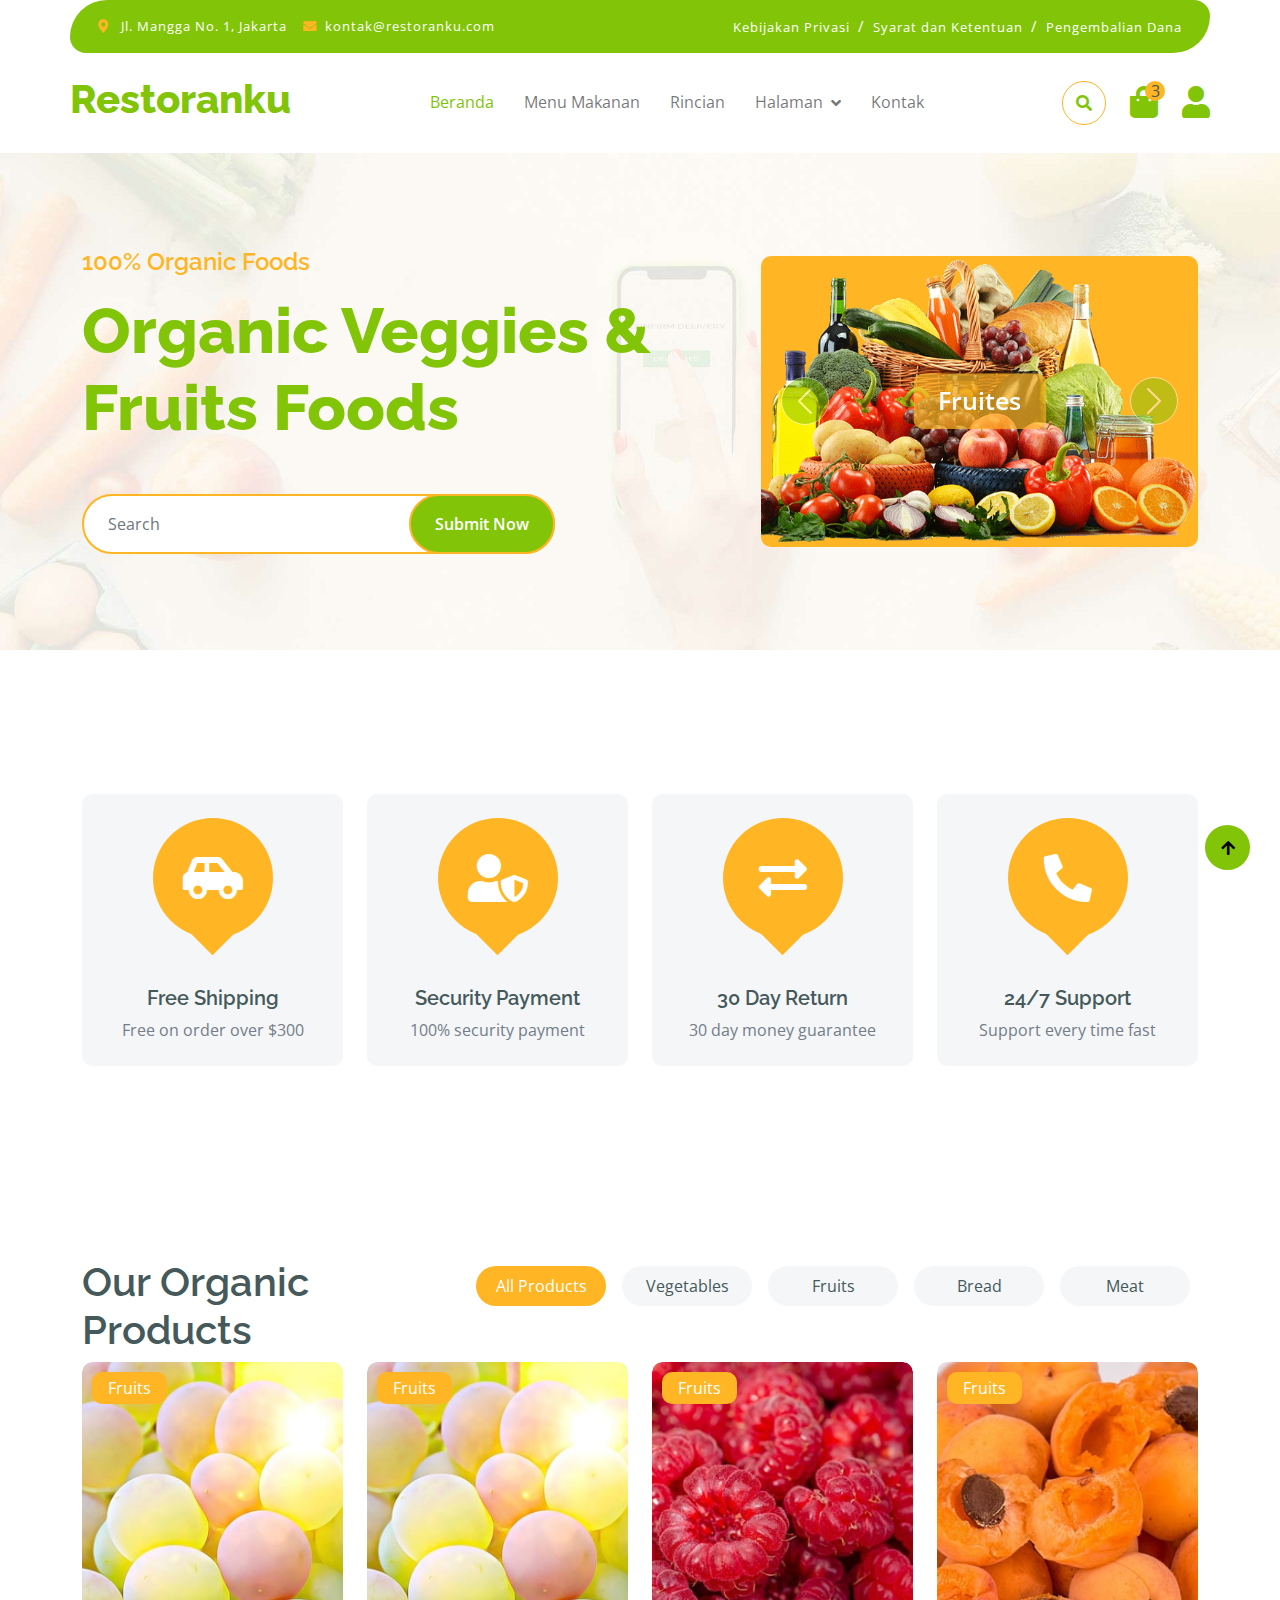
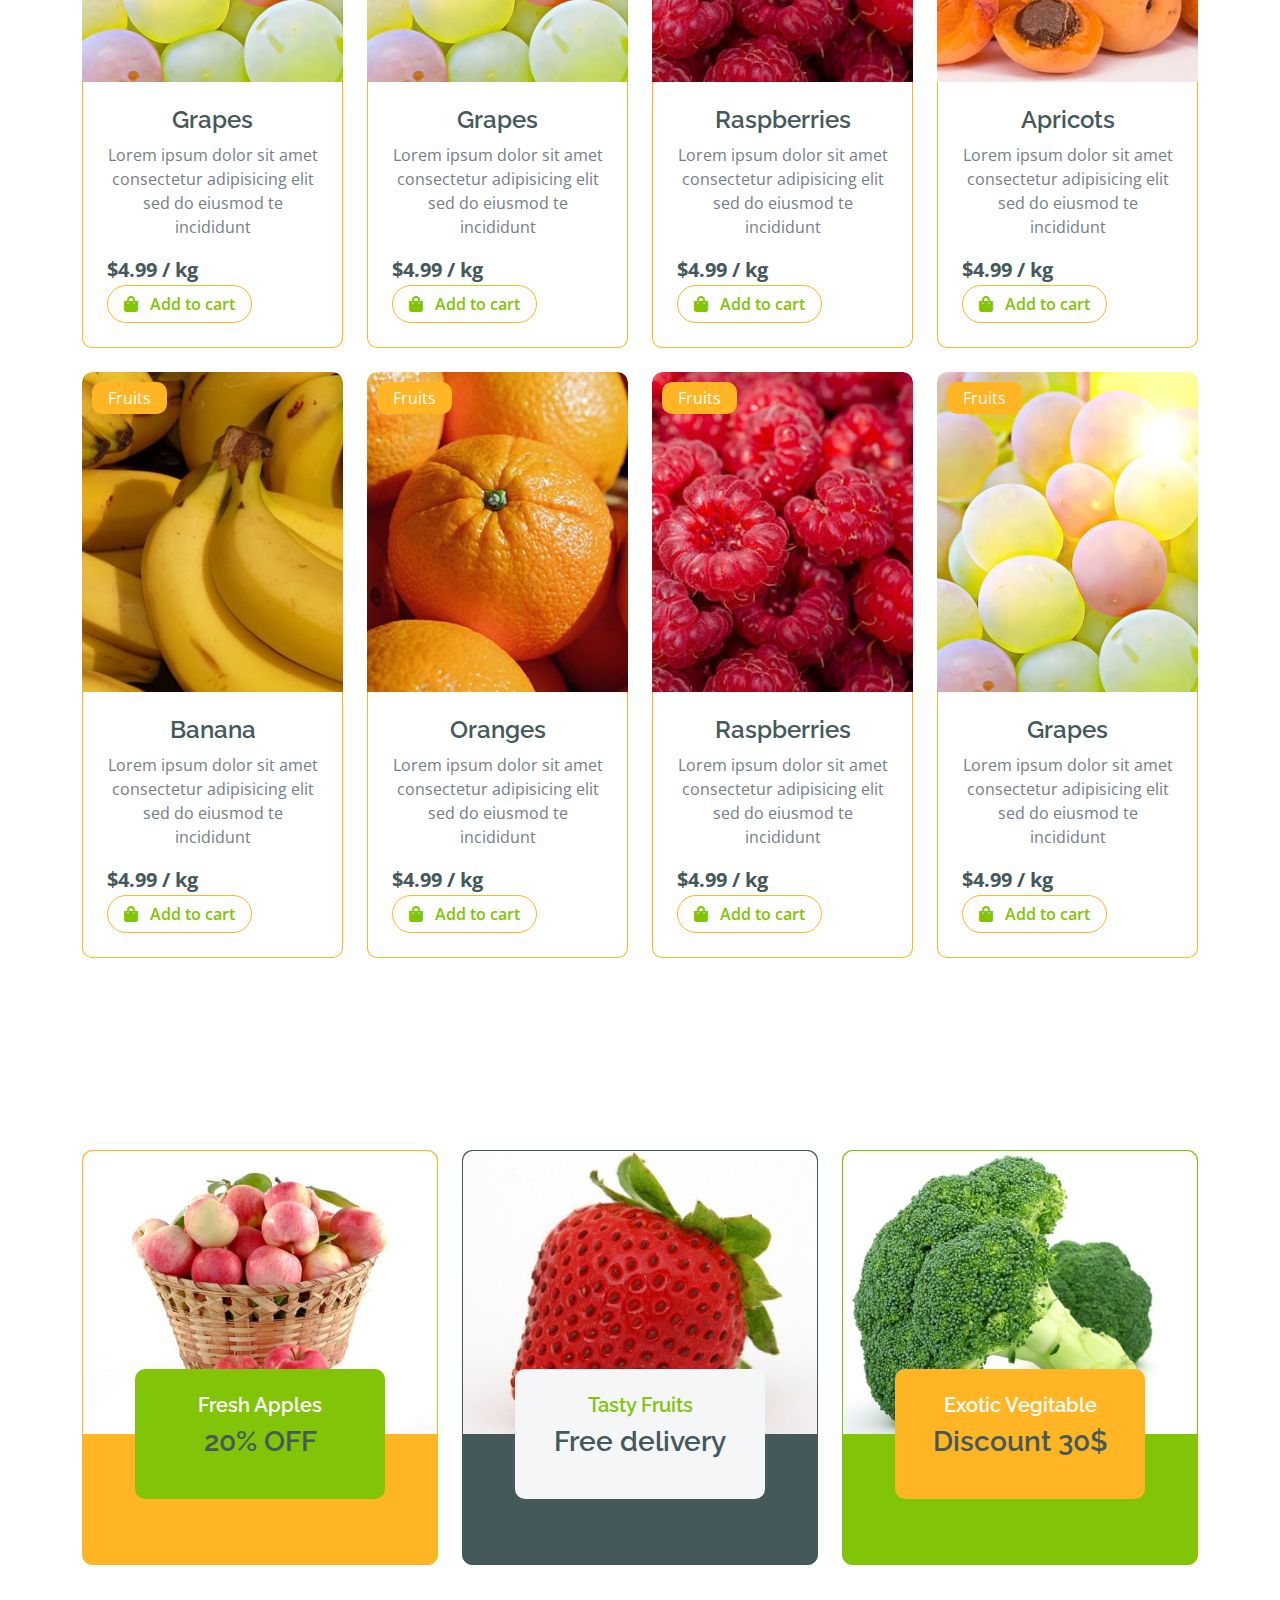
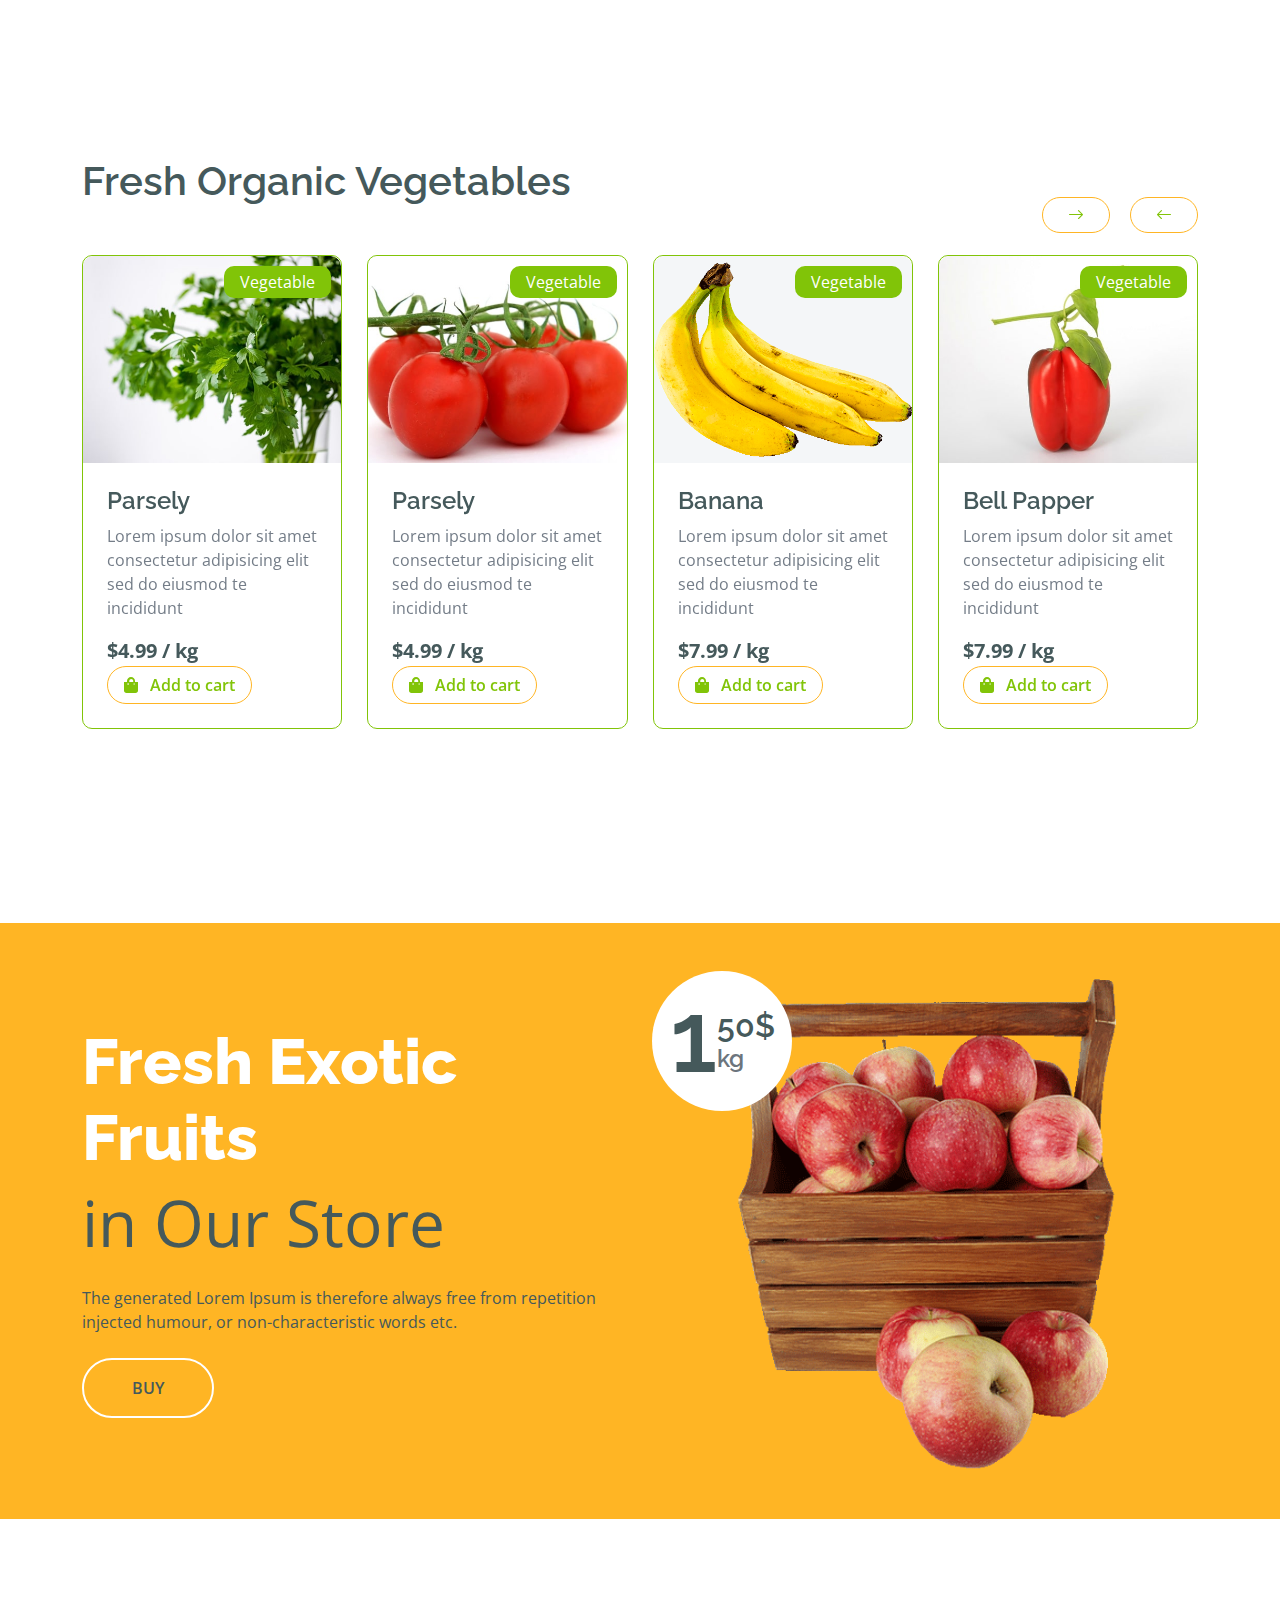
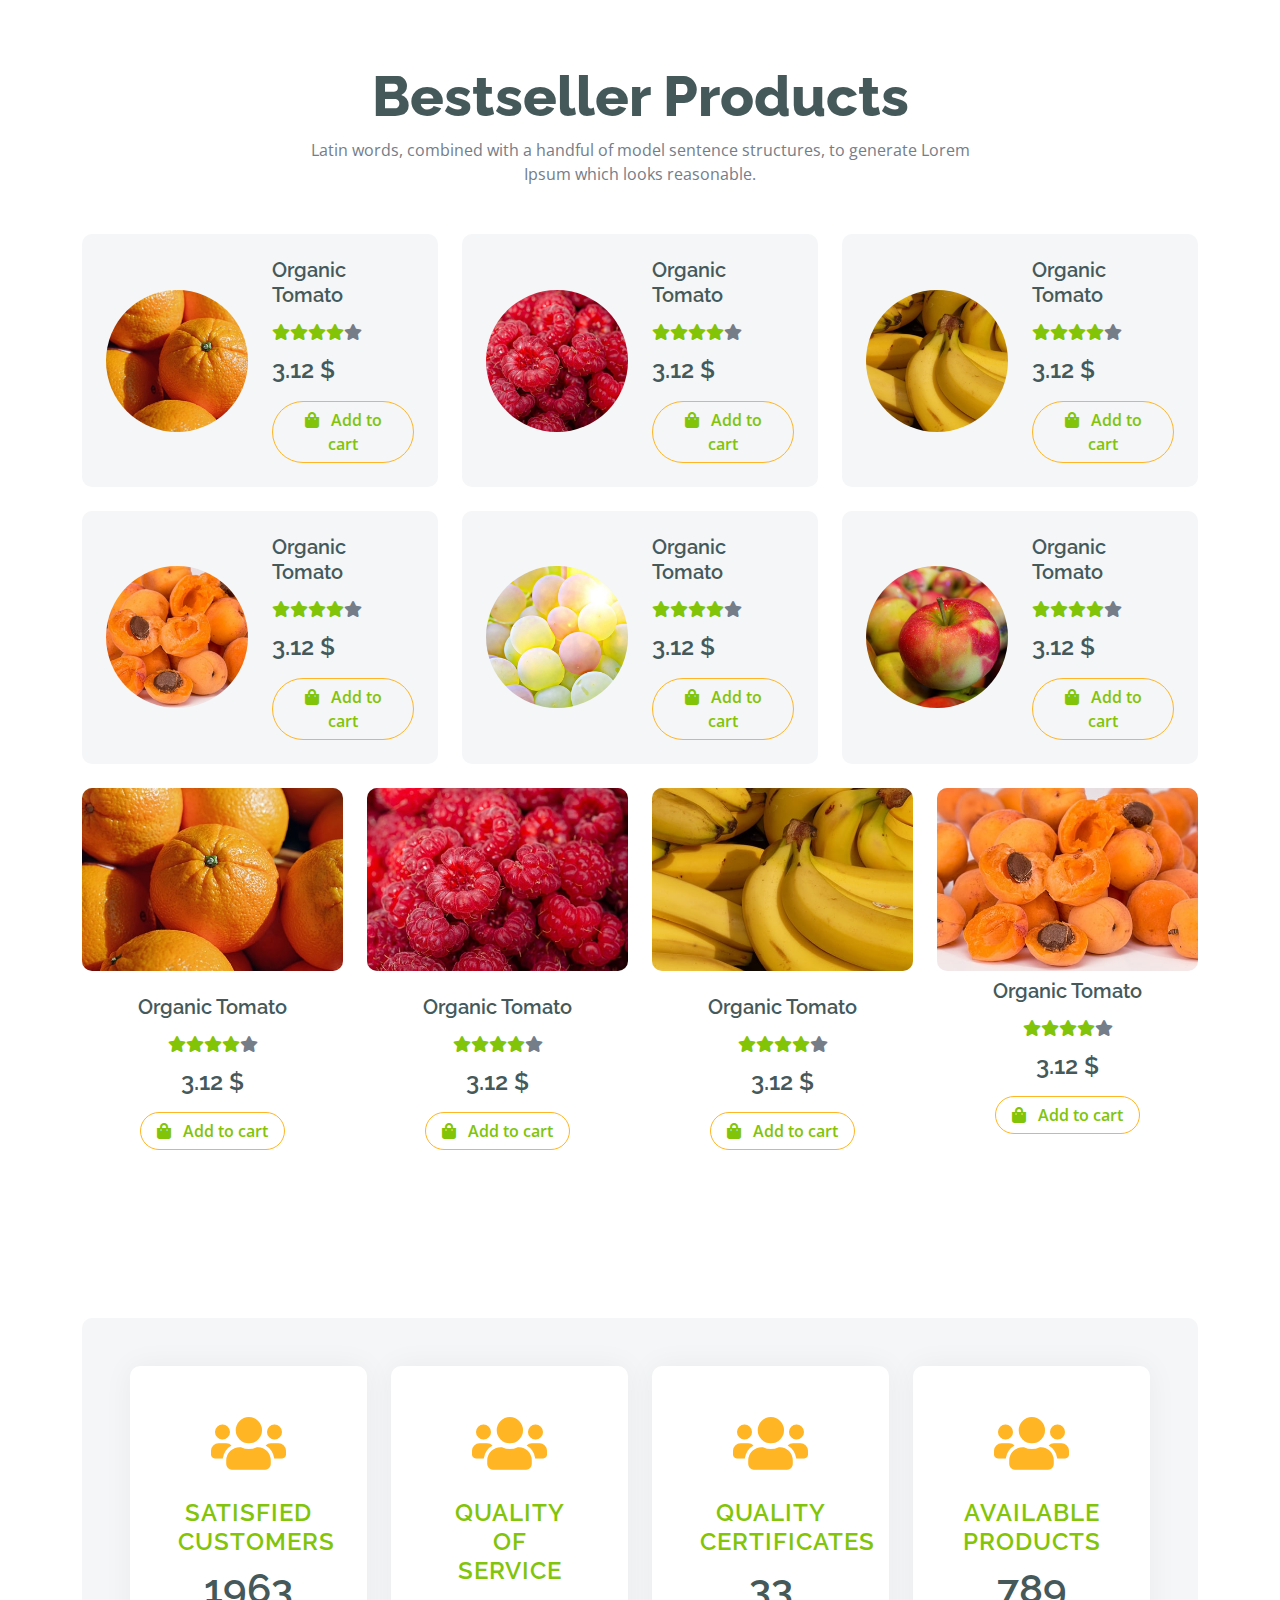
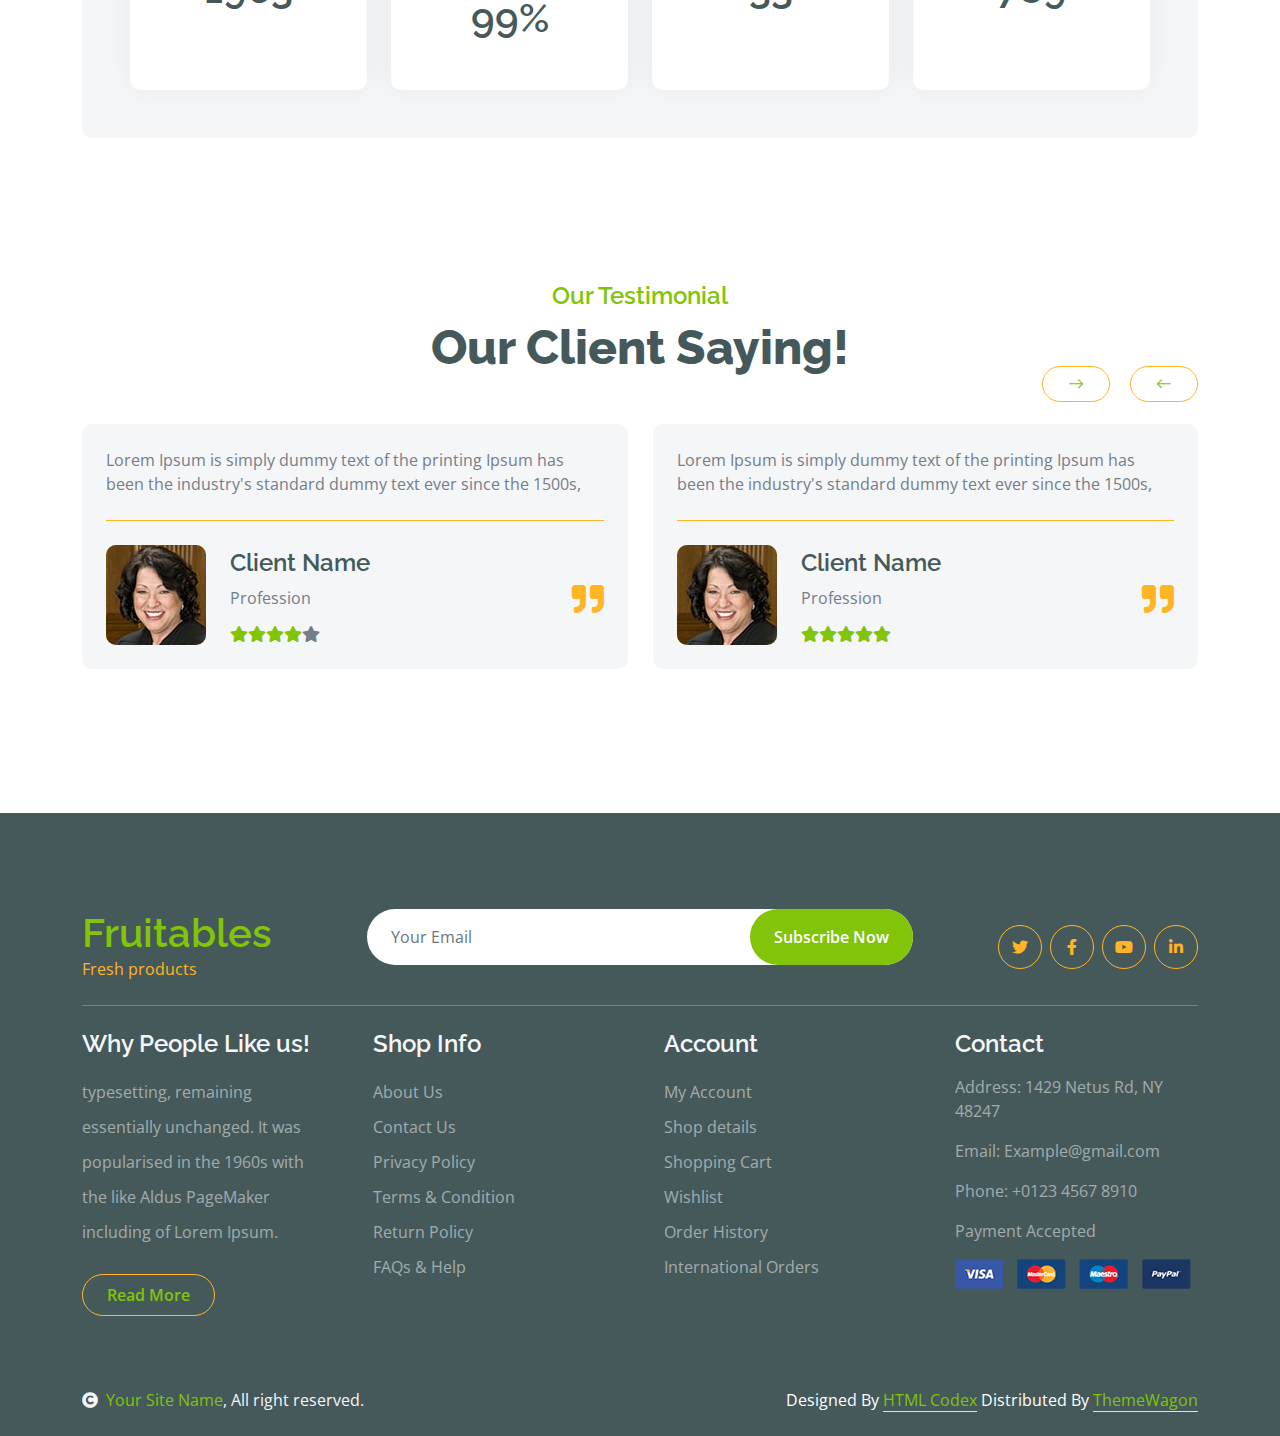
<file: index.html>
<!DOCTYPE html>
<html lang="en">

    <head>
        <meta charset="utf-8">
        <title>Restoranku - Makan, Hangout, dan Chill.</title>
        <meta content="width=device-width, initial-scale=1.0" name="viewport">
        <meta content="" name="keywords">
        <meta content="" name="description">

        <!-- Google Web Fonts -->
        <link rel="preconnect" href="https://fonts.googleapis.com">
        <link rel="preconnect" href="https://fonts.gstatic.com" crossorigin>
        <link href="https://fonts.googleapis.com/css2?family=Open+Sans:wght@400;600&family=Raleway:wght@600;800&display=swap" rel="stylesheet"> 

        <!-- Icon Font Stylesheet -->
        <link rel="stylesheet" href="https://use.fontawesome.com/releases/v5.15.4/css/all.css"/>
        <link href="https://cdn.jsdelivr.net/npm/bootstrap-icons@1.4.1/font/bootstrap-icons.css" rel="stylesheet">

        <!-- Libraries Stylesheet -->
        <link href="lib/lightbox/css/lightbox.min.css" rel="stylesheet">
        <link href="lib/owlcarousel/assets/owl.carousel.min.css" rel="stylesheet">


        <!-- Customized Bootstrap Stylesheet -->
        <link href="css/bootstrap.min.css" rel="stylesheet">

        <!-- Template Stylesheet -->
        <link href="css/style.css" rel="stylesheet">
    </head>

    <body>

        <!-- Spinner Start -->
        <div id="spinner" class="show w-100 vh-100 bg-white position-fixed translate-middle top-50 start-50  d-flex align-items-center justify-content-center">
            <div class="spinner-grow text-primary" role="status"></div>
        </div>
        <!-- Spinner End -->


        <!-- Navbar start -->
        <div class="container-fluid fixed-top">
            <div class="container topbar bg-primary d-none d-lg-block">
                <div class="d-flex justify-content-between">
                    <div class="top-info ps-2">
                        <small class="me-3"><i class="fas fa-map-marker-alt me-2 text-secondary"></i> <a href="#" class="text-white">Jl. Mangga No. 1, Jakarta</a></small>
                        <small class="me-3"><i class="fas fa-envelope me-2 text-secondary"></i><a href="#" class="text-white">kontak@restoranku.com</a></small>
                    </div>
                    <div class="top-link pe-2">
                        <a href="#" class="text-white"><small class="text-white mx-2">Kebijakan Privasi</small>/</a>
                        <a href="#" class="text-white"><small class="text-white mx-2">Syarat dan Ketentuan</small>/</a>
                        <a href="#" class="text-white"><small class="text-white ms-2">Pengembalian Dana</small></a>
                    </div>
                </div>
            </div>
            <div class="container px-0">
                <nav class="navbar navbar-light bg-white navbar-expand-xl">
                    <a href="index.html" class="navbar-brand"><h1 class="text-primary display-6">Restoranku</h1></a>
                    <button class="navbar-toggler py-2 px-3" type="button" data-bs-toggle="collapse" data-bs-target="#navbarCollapse">
                        <span class="fa fa-bars text-primary"></span>
                    </button>
                    <div class="collapse navbar-collapse bg-white" id="navbarCollapse">
                        <div class="navbar-nav mx-auto">
                            <a href="index.html" class="nav-item nav-link active">Beranda</a>
                            <a href="shop.html" class="nav-item nav-link">Menu Makanan</a>
                            <a href="shop-detail.html" class="nav-item nav-link">Rincian</a>
                            <div class="nav-item dropdown">
                                <a href="#" class="nav-link dropdown-toggle" data-bs-toggle="dropdown">Halaman</a>
                                <div class="dropdown-menu m-0 bg-secondary rounded-0">
                                    <a href="cart.html" class="dropdown-item">Cart</a>
                                    <a href="chackout.html" class="dropdown-item">Chackout</a>
                                    <a href="testimonial.html" class="dropdown-item">Testimonial</a>
                                    <a href="404.html" class="dropdown-item">404 Page</a>
                                </div>
                            </div>
                            <a href="contact.html" class="nav-item nav-link">Kontak</a>
                        </div>
                        <div class="d-flex m-3 me-0">
                            <button class="btn-search btn border border-secondary btn-md-square rounded-circle bg-white me-4" data-bs-toggle="modal" data-bs-target="#searchModal"><i class="fas fa-search text-primary"></i></button>
                            <a href="#" class="position-relative me-4 my-auto">
                                <i class="fa fa-shopping-bag fa-2x"></i>
                                <span class="position-absolute bg-secondary rounded-circle d-flex align-items-center justify-content-center text-dark px-1" style="top: -5px; left: 15px; height: 20px; min-width: 20px;">3</span>
                            </a>
                            <a href="#" class="my-auto">
                                <i class="fas fa-user fa-2x"></i>
                            </a>
                        </div>
                    </div>
                </nav>
            </div>
        </div>
        <!-- Navbar End -->


        <!-- Modal Search Start -->
        <div class="modal fade" id="searchModal" tabindex="-1" aria-labelledby="exampleModalLabel" aria-hidden="true">
            <div class="modal-dialog modal-fullscreen">
                <div class="modal-content rounded-0">
                    <div class="modal-header">
                        <h5 class="modal-title" id="exampleModalLabel">Search by keyword</h5>
                        <button type="button" class="btn-close" data-bs-dismiss="modal" aria-label="Close"></button>
                    </div>
                    <div class="modal-body d-flex align-items-center">
                        <div class="input-group w-75 mx-auto d-flex">
                            <input type="search" class="form-control p-3" placeholder="keywords" aria-describedby="search-icon-1">
                            <span id="search-icon-1" class="input-group-text p-3"><i class="fa fa-search"></i></span>
                        </div>
                    </div>
                </div>
            </div>
        </div>
        <!-- Modal Search End -->


        <!-- Hero Start -->
        <div class="container-fluid py-5 mb-5 hero-header">
            <div class="container py-5">
                <div class="row g-5 align-items-center">
                    <div class="col-md-12 col-lg-7">
                        <h4 class="mb-3 text-secondary">100% Organic Foods</h4>
                        <h1 class="mb-5 display-3 text-primary">Organic Veggies & Fruits Foods</h1>
                        <div class="position-relative mx-auto">
                            <input class="form-control border-2 border-secondary w-75 py-3 px-4 rounded-pill" type="number" placeholder="Search">
                            <button type="submit" class="btn btn-primary border-2 border-secondary py-3 px-4 position-absolute rounded-pill text-white h-100" style="top: 0; right: 25%;">Submit Now</button>
                        </div>
                    </div>
                    <div class="col-md-12 col-lg-5">
                        <div id="carouselId" class="carousel slide position-relative" data-bs-ride="carousel">
                            <div class="carousel-inner" role="listbox">
                                <div class="carousel-item active rounded">
                                    <img src="img/hero-img-1.png" class="img-fluid w-100 h-100 bg-secondary rounded" alt="First slide">
                                    <a href="#" class="btn px-4 py-2 text-white rounded">Fruites</a>
                                </div>
                                <div class="carousel-item rounded">
                                    <img src="img/hero-img-2.jpg" class="img-fluid w-100 h-100 rounded" alt="Second slide">
                                    <a href="#" class="btn px-4 py-2 text-white rounded">Vesitables</a>
                                </div>
                            </div>
                            <button class="carousel-control-prev" type="button" data-bs-target="#carouselId" data-bs-slide="prev">
                                <span class="carousel-control-prev-icon" aria-hidden="true"></span>
                                <span class="visually-hidden">Previous</span>
                            </button>
                            <button class="carousel-control-next" type="button" data-bs-target="#carouselId" data-bs-slide="next">
                                <span class="carousel-control-next-icon" aria-hidden="true"></span>
                                <span class="visually-hidden">Next</span>
                            </button>
                        </div>
                    </div>
                </div>
            </div>
        </div>
        <!-- Hero End -->


        <!-- Featurs Section Start -->
        <div class="container-fluid featurs py-5">
            <div class="container py-5">
                <div class="row g-4">
                    <div class="col-md-6 col-lg-3">
                        <div class="featurs-item text-center rounded bg-light p-4">
                            <div class="featurs-icon btn-square rounded-circle bg-secondary mb-5 mx-auto">
                                <i class="fas fa-car-side fa-3x text-white"></i>
                            </div>
                            <div class="featurs-content text-center">
                                <h5>Free Shipping</h5>
                                <p class="mb-0">Free on order over $300</p>
                            </div>
                        </div>
                    </div>
                    <div class="col-md-6 col-lg-3">
                        <div class="featurs-item text-center rounded bg-light p-4">
                            <div class="featurs-icon btn-square rounded-circle bg-secondary mb-5 mx-auto">
                                <i class="fas fa-user-shield fa-3x text-white"></i>
                            </div>
                            <div class="featurs-content text-center">
                                <h5>Security Payment</h5>
                                <p class="mb-0">100% security payment</p>
                            </div>
                        </div>
                    </div>
                    <div class="col-md-6 col-lg-3">
                        <div class="featurs-item text-center rounded bg-light p-4">
                            <div class="featurs-icon btn-square rounded-circle bg-secondary mb-5 mx-auto">
                                <i class="fas fa-exchange-alt fa-3x text-white"></i>
                            </div>
                            <div class="featurs-content text-center">
                                <h5>30 Day Return</h5>
                                <p class="mb-0">30 day money guarantee</p>
                            </div>
                        </div>
                    </div>
                    <div class="col-md-6 col-lg-3">
                        <div class="featurs-item text-center rounded bg-light p-4">
                            <div class="featurs-icon btn-square rounded-circle bg-secondary mb-5 mx-auto">
                                <i class="fa fa-phone-alt fa-3x text-white"></i>
                            </div>
                            <div class="featurs-content text-center">
                                <h5>24/7 Support</h5>
                                <p class="mb-0">Support every time fast</p>
                            </div>
                        </div>
                    </div>
                </div>
            </div>
        </div>
        <!-- Featurs Section End -->


        <!-- Fruits Shop Start-->
        <div class="container-fluid fruite py-5">
            <div class="container py-5">
                <div class="tab-class text-center">
                    <div class="row g-4">
                        <div class="col-lg-4 text-start">
                            <h1>Our Organic Products</h1>
                        </div>
                        <div class="col-lg-8 text-end">
                            <ul class="nav nav-pills d-inline-flex text-center mb-5">
                                <li class="nav-item">
                                    <a class="d-flex m-2 py-2 bg-light rounded-pill active" data-bs-toggle="pill" href="#tab-1">
                                        <span class="text-dark" style="width: 130px;">All Products</span>
                                    </a>
                                </li>
                                <li class="nav-item">
                                    <a class="d-flex py-2 m-2 bg-light rounded-pill" data-bs-toggle="pill" href="#tab-2">
                                        <span class="text-dark" style="width: 130px;">Vegetables</span>
                                    </a>
                                </li>
                                <li class="nav-item">
                                    <a class="d-flex m-2 py-2 bg-light rounded-pill" data-bs-toggle="pill" href="#tab-3">
                                        <span class="text-dark" style="width: 130px;">Fruits</span>
                                    </a>
                                </li>
                                <li class="nav-item">
                                    <a class="d-flex m-2 py-2 bg-light rounded-pill" data-bs-toggle="pill" href="#tab-4">
                                        <span class="text-dark" style="width: 130px;">Bread</span>
                                    </a>
                                </li>
                                <li class="nav-item">
                                    <a class="d-flex m-2 py-2 bg-light rounded-pill" data-bs-toggle="pill" href="#tab-5">
                                        <span class="text-dark" style="width: 130px;">Meat</span>
                                    </a>
                                </li>
                            </ul>
                        </div>
                    </div>
                    <div class="tab-content">
                        <div id="tab-1" class="tab-pane fade show p-0 active">
                            <div class="row g-4">
                                <div class="col-lg-12">
                                    <div class="row g-4">
                                        <div class="col-md-6 col-lg-4 col-xl-3">
                                            <div class="rounded position-relative fruite-item">
                                                <div class="fruite-img">
                                                    <img src="img/fruite-item-5.jpg" class="img-fluid w-100 rounded-top" alt="">
                                                </div>
                                                <div class="text-white bg-secondary px-3 py-1 rounded position-absolute" style="top: 10px; left: 10px;">Fruits</div>
                                                <div class="p-4 border border-secondary border-top-0 rounded-bottom">
                                                    <h4>Grapes</h4>
                                                    <p>Lorem ipsum dolor sit amet consectetur adipisicing elit sed do eiusmod te incididunt</p>
                                                    <div class="d-flex justify-content-between flex-lg-wrap">
                                                        <p class="text-dark fs-5 fw-bold mb-0">$4.99 / kg</p>
                                                        <a href="#" class="btn border border-secondary rounded-pill px-3 text-primary"><i class="fa fa-shopping-bag me-2 text-primary"></i> Add to cart</a>
                                                    </div>
                                                </div>
                                            </div>
                                        </div>
                                        <div class="col-md-6 col-lg-4 col-xl-3">
                                            <div class="rounded position-relative fruite-item">
                                                <div class="fruite-img">
                                                    <img src="img/fruite-item-5.jpg" class="img-fluid w-100 rounded-top" alt="">
                                                </div>
                                                <div class="text-white bg-secondary px-3 py-1 rounded position-absolute" style="top: 10px; left: 10px;">Fruits</div>
                                                <div class="p-4 border border-secondary border-top-0 rounded-bottom">
                                                    <h4>Grapes</h4>
                                                    <p>Lorem ipsum dolor sit amet consectetur adipisicing elit sed do eiusmod te incididunt</p>
                                                    <div class="d-flex justify-content-between flex-lg-wrap">
                                                        <p class="text-dark fs-5 fw-bold mb-0">$4.99 / kg</p>
                                                        <a href="#" class="btn border border-secondary rounded-pill px-3 text-primary"><i class="fa fa-shopping-bag me-2 text-primary"></i> Add to cart</a>
                                                    </div>
                                                </div>
                                            </div>
                                        </div>
                                        <div class="col-md-6 col-lg-4 col-xl-3">
                                            <div class="rounded position-relative fruite-item">
                                                <div class="fruite-img">
                                                    <img src="img/fruite-item-2.jpg" class="img-fluid w-100 rounded-top" alt="">
                                                </div>
                                                <div class="text-white bg-secondary px-3 py-1 rounded position-absolute" style="top: 10px; left: 10px;">Fruits</div>
                                                <div class="p-4 border border-secondary border-top-0 rounded-bottom">
                                                    <h4>Raspberries</h4>
                                                    <p>Lorem ipsum dolor sit amet consectetur adipisicing elit sed do eiusmod te incididunt</p>
                                                    <div class="d-flex justify-content-between flex-lg-wrap">
                                                        <p class="text-dark fs-5 fw-bold mb-0">$4.99 / kg</p>
                                                        <a href="#" class="btn border border-secondary rounded-pill px-3 text-primary"><i class="fa fa-shopping-bag me-2 text-primary"></i> Add to cart</a>
                                                    </div>
                                                </div>
                                            </div>
                                        </div>
                                        <div class="col-md-6 col-lg-4 col-xl-3">
                                            <div class="rounded position-relative fruite-item">
                                                <div class="fruite-img">
                                                    <img src="img/fruite-item-4.jpg" class="img-fluid w-100 rounded-top" alt="">
                                                </div>
                                                <div class="text-white bg-secondary px-3 py-1 rounded position-absolute" style="top: 10px; left: 10px;">Fruits</div>
                                                <div class="p-4 border border-secondary border-top-0 rounded-bottom">
                                                    <h4>Apricots</h4>
                                                    <p>Lorem ipsum dolor sit amet consectetur adipisicing elit sed do eiusmod te incididunt</p>
                                                    <div class="d-flex justify-content-between flex-lg-wrap">
                                                        <p class="text-dark fs-5 fw-bold mb-0">$4.99 / kg</p>
                                                        <a href="#" class="btn border border-secondary rounded-pill px-3 text-primary"><i class="fa fa-shopping-bag me-2 text-primary"></i> Add to cart</a>
                                                    </div>
                                                </div>
                                            </div>
                                        </div>
                                        <div class="col-md-6 col-lg-4 col-xl-3">
                                            <div class="rounded position-relative fruite-item">
                                                <div class="fruite-img">
                                                    <img src="img/fruite-item-3.jpg" class="img-fluid w-100 rounded-top" alt="">
                                                </div>
                                                <div class="text-white bg-secondary px-3 py-1 rounded position-absolute" style="top: 10px; left: 10px;">Fruits</div>
                                                <div class="p-4 border border-secondary border-top-0 rounded-bottom">
                                                    <h4>Banana</h4>
                                                    <p>Lorem ipsum dolor sit amet consectetur adipisicing elit sed do eiusmod te incididunt</p>
                                                    <div class="d-flex justify-content-between flex-lg-wrap">
                                                        <p class="text-dark fs-5 fw-bold mb-0">$4.99 / kg</p>
                                                        <a href="#" class="btn border border-secondary rounded-pill px-3 text-primary"><i class="fa fa-shopping-bag me-2 text-primary"></i> Add to cart</a>
                                                    </div>
                                                </div>
                                            </div>
                                        </div>
                                        <div class="col-md-6 col-lg-4 col-xl-3">
                                            <div class="rounded position-relative fruite-item">
                                                <div class="fruite-img">
                                                    <img src="img/fruite-item-1.jpg" class="img-fluid w-100 rounded-top" alt="">
                                                </div>
                                                <div class="text-white bg-secondary px-3 py-1 rounded position-absolute" style="top: 10px; left: 10px;">Fruits</div>
                                                <div class="p-4 border border-secondary border-top-0 rounded-bottom">
                                                    <h4>Oranges</h4>
                                                    <p>Lorem ipsum dolor sit amet consectetur adipisicing elit sed do eiusmod te incididunt</p>
                                                    <div class="d-flex justify-content-between flex-lg-wrap">
                                                        <p class="text-dark fs-5 fw-bold mb-0">$4.99 / kg</p>
                                                        <a href="#" class="btn border border-secondary rounded-pill px-3 text-primary"><i class="fa fa-shopping-bag me-2 text-primary"></i> Add to cart</a>
                                                    </div>
                                                </div>
                                            </div>
                                        </div>
                                        <div class="col-md-6 col-lg-4 col-xl-3">
                                            <div class="rounded position-relative fruite-item">
                                                <div class="fruite-img">
                                                    <img src="img/fruite-item-2.jpg" class="img-fluid w-100 rounded-top" alt="">
                                                </div>
                                                <div class="text-white bg-secondary px-3 py-1 rounded position-absolute" style="top: 10px; left: 10px;">Fruits</div>
                                                <div class="p-4 border border-secondary border-top-0 rounded-bottom">
                                                    <h4>Raspberries</h4>
                                                    <p>Lorem ipsum dolor sit amet consectetur adipisicing elit sed do eiusmod te incididunt</p>
                                                    <div class="d-flex justify-content-between flex-lg-wrap">
                                                        <p class="text-dark fs-5 fw-bold mb-0">$4.99 / kg</p>
                                                        <a href="#" class="btn border border-secondary rounded-pill px-3 text-primary"><i class="fa fa-shopping-bag me-2 text-primary"></i> Add to cart</a>
                                                    </div>
                                                </div>
                                            </div>
                                        </div>
                                        <div class="col-md-6 col-lg-4 col-xl-3">
                                            <div class="rounded position-relative fruite-item">
                                                <div class="fruite-img">
                                                    <img src="img/fruite-item-5.jpg" class="img-fluid w-100 rounded-top" alt="">
                                                </div>
                                                <div class="text-white bg-secondary px-3 py-1 rounded position-absolute" style="top: 10px; left: 10px;">Fruits</div>
                                                <div class="p-4 border border-secondary border-top-0 rounded-bottom">
                                                    <h4>Grapes</h4>
                                                    <p>Lorem ipsum dolor sit amet consectetur adipisicing elit sed do eiusmod te incididunt</p>
                                                    <div class="d-flex justify-content-between flex-lg-wrap">
                                                        <p class="text-dark fs-5 fw-bold mb-0">$4.99 / kg</p>
                                                        <a href="#" class="btn border border-secondary rounded-pill px-3 text-primary"><i class="fa fa-shopping-bag me-2 text-primary"></i> Add to cart</a>
                                                    </div>
                                                </div>
                                            </div>
                                        </div>
                                    </div>
                                </div>
                            </div>
                        </div>
                        <div id="tab-2" class="tab-pane fade show p-0">
                            <div class="row g-4">
                                <div class="col-lg-12">
                                    <div class="row g-4">
                                        <div class="col-md-6 col-lg-4 col-xl-3">
                                            <div class="rounded position-relative fruite-item">
                                                <div class="fruite-img">
                                                    <img src="img/fruite-item-5.jpg" class="img-fluid w-100 rounded-top" alt="">
                                                </div>
                                                <div class="text-white bg-secondary px-3 py-1 rounded position-absolute" style="top: 10px; left: 10px;">Fruits</div>
                                                <div class="p-4 border border-secondary border-top-0 rounded-bottom">
                                                    <h4>Grapes</h4>
                                                    <p>Lorem ipsum dolor sit amet consectetur adipisicing elit sed do eiusmod te incididunt</p>
                                                    <div class="d-flex justify-content-between flex-lg-wrap">
                                                        <p class="text-dark fs-5 fw-bold mb-0">$4.99 / kg</p>
                                                        <a href="#" class="btn border border-secondary rounded-pill px-3 text-primary"><i class="fa fa-shopping-bag me-2 text-primary"></i> Add to cart</a>
                                                    </div>
                                                </div>
                                            </div>
                                        </div>
                                        <div class="col-md-6 col-lg-4 col-xl-3">
                                            <div class="rounded position-relative fruite-item">
                                                <div class="fruite-img">
                                                    <img src="img/fruite-item-2.jpg" class="img-fluid w-100 rounded-top" alt="">
                                                </div>
                                                <div class="text-white bg-secondary px-3 py-1 rounded position-absolute" style="top: 10px; left: 10px;">Fruits</div>
                                                <div class="p-4 border border-secondary border-top-0 rounded-bottom">
                                                    <h4>Raspberries</h4>
                                                    <p>Lorem ipsum dolor sit amet consectetur adipisicing elit sed do eiusmod te incididunt</p>
                                                    <div class="d-flex justify-content-between flex-lg-wrap">
                                                        <p class="text-dark fs-5 fw-bold mb-0">$4.99 / kg</p>
                                                        <a href="#" class="btn border border-secondary rounded-pill px-3 text-primary"><i class="fa fa-shopping-bag me-2 text-primary"></i> Add to cart</a>
                                                    </div>
                                                </div>
                                            </div>
                                        </div>
                                    </div>
                                </div>
                            </div>
                        </div>
                        <div id="tab-3" class="tab-pane fade show p-0">
                            <div class="row g-4">
                                <div class="col-lg-12">
                                    <div class="row g-4">
                                        <div class="col-md-6 col-lg-4 col-xl-3">
                                            <div class="rounded position-relative fruite-item">
                                                <div class="fruite-img">
                                                    <img src="img/fruite-item-1.jpg" class="img-fluid w-100 rounded-top" alt="">
                                                </div>
                                                <div class="text-white bg-secondary px-3 py-1 rounded position-absolute" style="top: 10px; left: 10px;">Fruits</div>
                                                <div class="p-4 border border-secondary border-top-0 rounded-bottom">
                                                    <h4>Oranges</h4>
                                                    <p>Lorem ipsum dolor sit amet consectetur adipisicing elit sed do eiusmod te incididunt</p>
                                                    <div class="d-flex justify-content-between flex-lg-wrap">
                                                        <p class="text-dark fs-5 fw-bold mb-0">$4.99 / kg</p>
                                                        <a href="#" class="btn border border-secondary rounded-pill px-3 text-primary"><i class="fa fa-shopping-bag me-2 text-primary"></i> Add to cart</a>
                                                    </div>
                                                </div>
                                            </div>
                                        </div>
                                        <div class="col-md-6 col-lg-4 col-xl-3">
                                            <div class="rounded position-relative fruite-item">
                                                <div class="fruite-img">
                                                    <img src="img/fruite-item-6.jpg" class="img-fluid w-100 rounded-top" alt="">
                                                </div>
                                                <div class="text-white bg-secondary px-3 py-1 rounded position-absolute" style="top: 10px; left: 10px;">Fruits</div>
                                                <div class="p-4 border border-secondary border-top-0 rounded-bottom">
                                                    <h4>Apple</h4>
                                                    <p>Lorem ipsum dolor sit amet consectetur adipisicing elit sed do eiusmod te incididunt</p>
                                                    <div class="d-flex justify-content-between flex-lg-wrap">
                                                        <p class="text-dark fs-5 fw-bold mb-0">$4.99 / kg</p>
                                                        <a href="#" class="btn border border-secondary rounded-pill px-3 text-primary"><i class="fa fa-shopping-bag me-2 text-primary"></i> Add to cart</a>
                                                    </div>
                                                </div>
                                            </div>
                                        </div>
                                    </div>
                                </div>
                            </div>
                        </div>
                        <div id="tab-4" class="tab-pane fade show p-0">
                            <div class="row g-4">
                                <div class="col-lg-12">
                                    <div class="row g-4">
                                        <div class="col-md-6 col-lg-4 col-xl-3">
                                            <div class="rounded position-relative fruite-item">
                                                <div class="fruite-img">
                                                    <img src="img/fruite-item-5.jpg" class="img-fluid w-100 rounded-top" alt="">
                                                </div>
                                                <div class="text-white bg-secondary px-3 py-1 rounded position-absolute" style="top: 10px; left: 10px;">Fruits</div>
                                                <div class="p-4 border border-secondary border-top-0 rounded-bottom">
                                                    <h4>Grapes</h4>
                                                    <p>Lorem ipsum dolor sit amet consectetur adipisicing elit sed do eiusmod te incididunt</p>
                                                    <div class="d-flex justify-content-between flex-lg-wrap">
                                                        <p class="text-dark fs-5 fw-bold mb-0">$4.99 / kg</p>
                                                        <a href="#" class="btn border border-secondary rounded-pill px-3 text-primary"><i class="fa fa-shopping-bag me-2 text-primary"></i> Add to cart</a>
                                                    </div>
                                                </div>
                                            </div>
                                        </div>
                                        <div class="col-md-6 col-lg-4 col-xl-3">
                                            <div class="rounded position-relative fruite-item">
                                                <div class="fruite-img">
                                                    <img src="img/fruite-item-4.jpg" class="img-fluid w-100 rounded-top" alt="">
                                                </div>
                                                <div class="text-white bg-secondary px-3 py-1 rounded position-absolute" style="top: 10px; left: 10px;">Fruits</div>
                                                <div class="p-4 border border-secondary border-top-0 rounded-bottom">
                                                    <h4>Apricots</h4>
                                                    <p>Lorem ipsum dolor sit amet consectetur adipisicing elit sed do eiusmod te incididunt</p>
                                                    <div class="d-flex justify-content-between flex-lg-wrap">
                                                        <p class="text-dark fs-5 fw-bold mb-0">$4.99 / kg</p>
                                                        <a href="#" class="btn border border-secondary rounded-pill px-3 text-primary"><i class="fa fa-shopping-bag me-2 text-primary"></i> Add to cart</a>
                                                    </div>
                                                </div>
                                            </div>
                                        </div>
                                    </div>
                                </div>
                            </div>
                        </div>
                        <div id="tab-5" class="tab-pane fade show p-0">
                            <div class="row g-4">
                                <div class="col-lg-12">
                                    <div class="row g-4">
                                        <div class="col-md-6 col-lg-4 col-xl-3">
                                            <div class="rounded position-relative fruite-item">
                                                <div class="fruite-img">
                                                    <img src="img/fruite-item-3.jpg" class="img-fluid w-100 rounded-top" alt="">
                                                </div>
                                                <div class="text-white bg-secondary px-3 py-1 rounded position-absolute" style="top: 10px; left: 10px;">Fruits</div>
                                                <div class="p-4 border border-secondary border-top-0 rounded-bottom">
                                                    <h4>Banana</h4>
                                                    <p>Lorem ipsum dolor sit amet consectetur adipisicing elit sed do eiusmod te incididunt</p>
                                                    <div class="d-flex justify-content-between flex-lg-wrap">
                                                        <p class="text-dark fs-5 fw-bold mb-0">$4.99 / kg</p>
                                                        <a href="#" class="btn border border-secondary rounded-pill px-3 text-primary"><i class="fa fa-shopping-bag me-2 text-primary"></i> Add to cart</a>
                                                    </div>
                                                </div>
                                            </div>
                                        </div>
                                        <div class="col-md-6 col-lg-4 col-xl-3">
                                            <div class="rounded position-relative fruite-item">
                                                <div class="fruite-img">
                                                    <img src="img/fruite-item-2.jpg" class="img-fluid w-100 rounded-top" alt="">
                                                </div>
                                                <div class="text-white bg-secondary px-3 py-1 rounded position-absolute" style="top: 10px; left: 10px;">Fruits</div>
                                                <div class="p-4 border border-secondary border-top-0 rounded-bottom">
                                                    <h4>Raspberries</h4>
                                                    <p>Lorem ipsum dolor sit amet consectetur adipisicing elit sed do eiusmod te incididunt</p>
                                                    <div class="d-flex justify-content-between flex-lg-wrap">
                                                        <p class="text-dark fs-5 fw-bold mb-0">$4.99 / kg</p>
                                                        <a href="#" class="btn border border-secondary rounded-pill px-3 text-primary"><i class="fa fa-shopping-bag me-2 text-primary"></i> Add to cart</a>
                                                    </div>
                                                </div>
                                            </div>
                                        </div>
                                        <div class="col-md-6 col-lg-4 col-xl-3">
                                            <div class="rounded position-relative fruite-item">
                                                <div class="fruite-img">
                                                    <img src="img/fruite-item-1.jpg" class="img-fluid w-100 rounded-top" alt="">
                                                </div>
                                                <div class="text-white bg-secondary px-3 py-1 rounded position-absolute" style="top: 10px; left: 10px;">Fruits</div>
                                                <div class="p-4 border border-secondary border-top-0 rounded-bottom">
                                                    <h4>Oranges</h4>
                                                    <p>Lorem ipsum dolor sit amet consectetur adipisicing elit sed do eiusmod te incididunt</p>
                                                    <div class="d-flex justify-content-between flex-lg-wrap">
                                                        <p class="text-dark fs-5 fw-bold mb-0">$4.99 / kg</p>
                                                        <a href="#" class="btn border border-secondary rounded-pill px-3 text-primary"><i class="fa fa-shopping-bag me-2 text-primary"></i> Add to cart</a>
                                                    </div>
                                                </div>
                                            </div>
                                        </div>
                                    </div>
                                </div>
                            </div>
                        </div>
                    </div>
                </div>      
            </div>
        </div>
        <!-- Fruits Shop End-->


        <!-- Featurs Start -->
        <div class="container-fluid service py-5">
            <div class="container py-5">
                <div class="row g-4 justify-content-center">
                    <div class="col-md-6 col-lg-4">
                        <a href="#">
                            <div class="service-item bg-secondary rounded border border-secondary">
                                <img src="img/featur-1.jpg" class="img-fluid rounded-top w-100" alt="">
                                <div class="px-4 rounded-bottom">
                                    <div class="service-content bg-primary text-center p-4 rounded">
                                        <h5 class="text-white">Fresh Apples</h5>
                                        <h3 class="mb-0">20% OFF</h3>
                                    </div>
                                </div>
                            </div>
                        </a>
                    </div>
                    <div class="col-md-6 col-lg-4">
                        <a href="#">
                            <div class="service-item bg-dark rounded border border-dark">
                                <img src="img/featur-2.jpg" class="img-fluid rounded-top w-100" alt="">
                                <div class="px-4 rounded-bottom">
                                    <div class="service-content bg-light text-center p-4 rounded">
                                        <h5 class="text-primary">Tasty Fruits</h5>
                                        <h3 class="mb-0">Free delivery</h3>
                                    </div>
                                </div>
                            </div>
                        </a>
                    </div>
                    <div class="col-md-6 col-lg-4">
                        <a href="#">
                            <div class="service-item bg-primary rounded border border-primary">
                                <img src="img/featur-3.jpg" class="img-fluid rounded-top w-100" alt="">
                                <div class="px-4 rounded-bottom">
                                    <div class="service-content bg-secondary text-center p-4 rounded">
                                        <h5 class="text-white">Exotic Vegitable</h5>
                                        <h3 class="mb-0">Discount 30$</h3>
                                    </div>
                                </div>
                            </div>
                        </a>
                    </div>
                </div>
            </div>
        </div>
        <!-- Featurs End -->


        <!-- Vesitable Shop Start-->
        <div class="container-fluid vesitable py-5">
            <div class="container py-5">
                <h1 class="mb-0">Fresh Organic Vegetables</h1>
                <div class="owl-carousel vegetable-carousel justify-content-center">
                    <div class="border border-primary rounded position-relative vesitable-item">
                        <div class="vesitable-img">
                            <img src="img/vegetable-item-6.jpg" class="img-fluid w-100 rounded-top" alt="">
                        </div>
                        <div class="text-white bg-primary px-3 py-1 rounded position-absolute" style="top: 10px; right: 10px;">Vegetable</div>
                        <div class="p-4 rounded-bottom">
                            <h4>Parsely</h4>
                            <p>Lorem ipsum dolor sit amet consectetur adipisicing elit sed do eiusmod te incididunt</p>
                            <div class="d-flex justify-content-between flex-lg-wrap">
                                <p class="text-dark fs-5 fw-bold mb-0">$4.99 / kg</p>
                                <a href="#" class="btn border border-secondary rounded-pill px-3 text-primary"><i class="fa fa-shopping-bag me-2 text-primary"></i> Add to cart</a>
                            </div>
                        </div>
                    </div>
                    <div class="border border-primary rounded position-relative vesitable-item">
                        <div class="vesitable-img">
                            <img src="img/vegetable-item-1.jpg" class="img-fluid w-100 rounded-top" alt="">
                        </div>
                        <div class="text-white bg-primary px-3 py-1 rounded position-absolute" style="top: 10px; right: 10px;">Vegetable</div>
                        <div class="p-4 rounded-bottom">
                            <h4>Parsely</h4>
                            <p>Lorem ipsum dolor sit amet consectetur adipisicing elit sed do eiusmod te incididunt</p>
                            <div class="d-flex justify-content-between flex-lg-wrap">
                                <p class="text-dark fs-5 fw-bold mb-0">$4.99 / kg</p>
                                <a href="#" class="btn border border-secondary rounded-pill px-3 text-primary"><i class="fa fa-shopping-bag me-2 text-primary"></i> Add to cart</a>
                            </div>
                        </div>
                    </div>
                    <div class="border border-primary rounded position-relative vesitable-item">
                        <div class="vesitable-img">
                            <img src="img/vegetable-item-3.png" class="img-fluid w-100 rounded-top bg-light" alt="">
                        </div>
                        <div class="text-white bg-primary px-3 py-1 rounded position-absolute" style="top: 10px; right: 10px;">Vegetable</div>
                        <div class="p-4 rounded-bottom">
                            <h4>Banana</h4>
                            <p>Lorem ipsum dolor sit amet consectetur adipisicing elit sed do eiusmod te incididunt</p>
                            <div class="d-flex justify-content-between flex-lg-wrap">
                                <p class="text-dark fs-5 fw-bold mb-0">$7.99 / kg</p>
                                <a href="#" class="btn border border-secondary rounded-pill px-3 text-primary"><i class="fa fa-shopping-bag me-2 text-primary"></i> Add to cart</a>
                            </div>
                        </div>
                    </div>
                    <div class="border border-primary rounded position-relative vesitable-item">
                        <div class="vesitable-img">
                            <img src="img/vegetable-item-4.jpg" class="img-fluid w-100 rounded-top" alt="">
                        </div>
                        <div class="text-white bg-primary px-3 py-1 rounded position-absolute" style="top: 10px; right: 10px;">Vegetable</div>
                        <div class="p-4 rounded-bottom">
                            <h4>Bell Papper</h4>
                            <p>Lorem ipsum dolor sit amet consectetur adipisicing elit sed do eiusmod te incididunt</p>
                            <div class="d-flex justify-content-between flex-lg-wrap">
                                <p class="text-dark fs-5 fw-bold mb-0">$7.99 / kg</p>
                                <a href="#" class="btn border border-secondary rounded-pill px-3 text-primary"><i class="fa fa-shopping-bag me-2 text-primary"></i> Add to cart</a>
                            </div>
                        </div>
                    </div>
                    <div class="border border-primary rounded position-relative vesitable-item">
                        <div class="vesitable-img">
                            <img src="img/vegetable-item-5.jpg" class="img-fluid w-100 rounded-top" alt="">
                        </div>
                        <div class="text-white bg-primary px-3 py-1 rounded position-absolute" style="top: 10px; right: 10px;">Vegetable</div>
                        <div class="p-4 rounded-bottom">
                            <h4>Potatoes</h4>
                            <p>Lorem ipsum dolor sit amet consectetur adipisicing elit sed do eiusmod te incididunt</p>
                            <div class="d-flex justify-content-between flex-lg-wrap">
                                <p class="text-dark fs-5 fw-bold mb-0">$7.99 / kg</p>
                                <a href="#" class="btn border border-secondary rounded-pill px-3 text-primary"><i class="fa fa-shopping-bag me-2 text-primary"></i> Add to cart</a>
                            </div>
                        </div>
                    </div>
                    <div class="border border-primary rounded position-relative vesitable-item">
                        <div class="vesitable-img">
                            <img src="img/vegetable-item-6.jpg" class="img-fluid w-100 rounded-top" alt="">
                        </div>
                        <div class="text-white bg-primary px-3 py-1 rounded position-absolute" style="top: 10px; right: 10px;">Vegetable</div>
                        <div class="p-4 rounded-bottom">
                            <h4>Parsely</h4>
                            <p>Lorem ipsum dolor sit amet consectetur adipisicing elit sed do eiusmod te incididunt</p>
                            <div class="d-flex justify-content-between flex-lg-wrap">
                                <p class="text-dark fs-5 fw-bold mb-0">$7.99 / kg</p>
                                <a href="#" class="btn border border-secondary rounded-pill px-3 text-primary"><i class="fa fa-shopping-bag me-2 text-primary"></i> Add to cart</a>
                            </div>
                        </div>
                    </div>
                    <div class="border border-primary rounded position-relative vesitable-item">
                        <div class="vesitable-img">
                            <img src="img/vegetable-item-5.jpg" class="img-fluid w-100 rounded-top" alt="">
                        </div>
                        <div class="text-white bg-primary px-3 py-1 rounded position-absolute" style="top: 10px; right: 10px;">Vegetable</div>
                        <div class="p-4 rounded-bottom">
                            <h4>Potatoes</h4>
                            <p>Lorem ipsum dolor sit amet consectetur adipisicing elit sed do eiusmod te incididunt</p>
                            <div class="d-flex justify-content-between flex-lg-wrap">
                                <p class="text-dark fs-5 fw-bold mb-0">$7.99 / kg</p>
                                <a href="#" class="btn border border-secondary rounded-pill px-3 text-primary"><i class="fa fa-shopping-bag me-2 text-primary"></i> Add to cart</a>
                            </div>
                        </div>
                    </div>
                    <div class="border border-primary rounded position-relative vesitable-item">
                        <div class="vesitable-img">
                            <img src="img/vegetable-item-6.jpg" class="img-fluid w-100 rounded-top" alt="">
                        </div>
                        <div class="text-white bg-primary px-3 py-1 rounded position-absolute" style="top: 10px; right: 10px;">Vegetable</div>
                        <div class="p-4 rounded-bottom">
                            <h4>Parsely</h4>
                            <p>Lorem ipsum dolor sit amet consectetur adipisicing elit sed do eiusmod te incididunt</p>
                            <div class="d-flex justify-content-between flex-lg-wrap">
                                <p class="text-dark fs-5 fw-bold mb-0">$7.99 / kg</p>
                                <a href="#" class="btn border border-secondary rounded-pill px-3 text-primary"><i class="fa fa-shopping-bag me-2 text-primary"></i> Add to cart</a>
                            </div>
                        </div>
                    </div>
                </div>
            </div>
        </div>
        <!-- Vesitable Shop End -->


        <!-- Banner Section Start-->
        <div class="container-fluid banner bg-secondary my-5">
            <div class="container py-5">
                <div class="row g-4 align-items-center">
                    <div class="col-lg-6">
                        <div class="py-4">
                            <h1 class="display-3 text-white">Fresh Exotic Fruits</h1>
                            <p class="fw-normal display-3 text-dark mb-4">in Our Store</p>
                            <p class="mb-4 text-dark">The generated Lorem Ipsum is therefore always free from repetition injected humour, or non-characteristic words etc.</p>
                            <a href="#" class="banner-btn btn border-2 border-white rounded-pill text-dark py-3 px-5">BUY</a>
                        </div>
                    </div>
                    <div class="col-lg-6">
                        <div class="position-relative">
                            <img src="img/baner-1.png" class="img-fluid w-100 rounded" alt="">
                            <div class="d-flex align-items-center justify-content-center bg-white rounded-circle position-absolute" style="width: 140px; height: 140px; top: 0; left: 0;">
                                <h1 style="font-size: 100px;">1</h1>
                                <div class="d-flex flex-column">
                                    <span class="h2 mb-0">50$</span>
                                    <span class="h4 text-muted mb-0">kg</span>
                                </div>
                            </div>
                        </div>
                    </div>
                </div>
            </div>
        </div>
        <!-- Banner Section End -->


        <!-- Bestsaler Product Start -->
        <div class="container-fluid py-5">
            <div class="container py-5">
                <div class="text-center mx-auto mb-5" style="max-width: 700px;">
                    <h1 class="display-4">Bestseller Products</h1>
                    <p>Latin words, combined with a handful of model sentence structures, to generate Lorem Ipsum which looks reasonable.</p>
                </div>
                <div class="row g-4">
                    <div class="col-lg-6 col-xl-4">
                        <div class="p-4 rounded bg-light">
                            <div class="row align-items-center">
                                <div class="col-6">
                                    <img src="img/best-product-1.jpg" class="img-fluid rounded-circle w-100" alt="">
                                </div>
                                <div class="col-6">
                                    <a href="#" class="h5">Organic Tomato</a>
                                    <div class="d-flex my-3">
                                        <i class="fas fa-star text-primary"></i>
                                        <i class="fas fa-star text-primary"></i>
                                        <i class="fas fa-star text-primary"></i>
                                        <i class="fas fa-star text-primary"></i>
                                        <i class="fas fa-star"></i>
                                    </div>
                                    <h4 class="mb-3">3.12 $</h4>
                                    <a href="#" class="btn border border-secondary rounded-pill px-3 text-primary"><i class="fa fa-shopping-bag me-2 text-primary"></i> Add to cart</a>
                                </div>
                            </div>
                        </div>
                    </div>
                    <div class="col-lg-6 col-xl-4">
                        <div class="p-4 rounded bg-light">
                            <div class="row align-items-center">
                                <div class="col-6">
                                    <img src="img/best-product-2.jpg" class="img-fluid rounded-circle w-100" alt="">
                                </div>
                                <div class="col-6">
                                    <a href="#" class="h5">Organic Tomato</a>
                                    <div class="d-flex my-3">
                                        <i class="fas fa-star text-primary"></i>
                                        <i class="fas fa-star text-primary"></i>
                                        <i class="fas fa-star text-primary"></i>
                                        <i class="fas fa-star text-primary"></i>
                                        <i class="fas fa-star"></i>
                                    </div>
                                    <h4 class="mb-3">3.12 $</h4>
                                    <a href="#" class="btn border border-secondary rounded-pill px-3 text-primary"><i class="fa fa-shopping-bag me-2 text-primary"></i> Add to cart</a>
                                </div>
                            </div>
                        </div>
                    </div>
                    <div class="col-lg-6 col-xl-4">
                        <div class="p-4 rounded bg-light">
                            <div class="row align-items-center">
                                <div class="col-6">
                                    <img src="img/best-product-3.jpg" class="img-fluid rounded-circle w-100" alt="">
                                </div>
                                <div class="col-6">
                                    <a href="#" class="h5">Organic Tomato</a>
                                    <div class="d-flex my-3">
                                        <i class="fas fa-star text-primary"></i>
                                        <i class="fas fa-star text-primary"></i>
                                        <i class="fas fa-star text-primary"></i>
                                        <i class="fas fa-star text-primary"></i>
                                        <i class="fas fa-star"></i>
                                    </div>
                                    <h4 class="mb-3">3.12 $</h4>
                                    <a href="#" class="btn border border-secondary rounded-pill px-3 text-primary"><i class="fa fa-shopping-bag me-2 text-primary"></i> Add to cart</a>
                                </div>
                            </div>
                        </div>
                    </div>
                    <div class="col-lg-6 col-xl-4">
                        <div class="p-4 rounded bg-light">
                            <div class="row align-items-center">
                                <div class="col-6">
                                    <img src="img/best-product-4.jpg" class="img-fluid rounded-circle w-100" alt="">
                                </div>
                                <div class="col-6">
                                    <a href="#" class="h5">Organic Tomato</a>
                                    <div class="d-flex my-3">
                                        <i class="fas fa-star text-primary"></i>
                                        <i class="fas fa-star text-primary"></i>
                                        <i class="fas fa-star text-primary"></i>
                                        <i class="fas fa-star text-primary"></i>
                                        <i class="fas fa-star"></i>
                                    </div>
                                    <h4 class="mb-3">3.12 $</h4>
                                    <a href="#" class="btn border border-secondary rounded-pill px-3 text-primary"><i class="fa fa-shopping-bag me-2 text-primary"></i> Add to cart</a>
                                </div>
                            </div>
                        </div>
                    </div>
                    <div class="col-lg-6 col-xl-4">
                        <div class="p-4 rounded bg-light">
                            <div class="row align-items-center">
                                <div class="col-6">
                                    <img src="img/best-product-5.jpg" class="img-fluid rounded-circle w-100" alt="">
                                </div>
                                <div class="col-6">
                                    <a href="#" class="h5">Organic Tomato</a>
                                    <div class="d-flex my-3">
                                        <i class="fas fa-star text-primary"></i>
                                        <i class="fas fa-star text-primary"></i>
                                        <i class="fas fa-star text-primary"></i>
                                        <i class="fas fa-star text-primary"></i>
                                        <i class="fas fa-star"></i>
                                    </div>
                                    <h4 class="mb-3">3.12 $</h4>
                                    <a href="#" class="btn border border-secondary rounded-pill px-3 text-primary"><i class="fa fa-shopping-bag me-2 text-primary"></i> Add to cart</a>
                                </div>
                            </div>
                        </div>
                    </div>
                    <div class="col-lg-6 col-xl-4">
                        <div class="p-4 rounded bg-light">
                            <div class="row align-items-center">
                                <div class="col-6">
                                    <img src="img/best-product-6.jpg" class="img-fluid rounded-circle w-100" alt="">
                                </div>
                                <div class="col-6">
                                    <a href="#" class="h5">Organic Tomato</a>
                                    <div class="d-flex my-3">
                                        <i class="fas fa-star text-primary"></i>
                                        <i class="fas fa-star text-primary"></i>
                                        <i class="fas fa-star text-primary"></i>
                                        <i class="fas fa-star text-primary"></i>
                                        <i class="fas fa-star"></i>
                                    </div>
                                    <h4 class="mb-3">3.12 $</h4>
                                    <a href="#" class="btn border border-secondary rounded-pill px-3 text-primary"><i class="fa fa-shopping-bag me-2 text-primary"></i> Add to cart</a>
                                </div>
                            </div>
                        </div>
                    </div>
                    <div class="col-md-6 col-lg-6 col-xl-3">
                        <div class="text-center">
                            <img src="img/fruite-item-1.jpg" class="img-fluid rounded" alt="">
                            <div class="py-4">
                                <a href="#" class="h5">Organic Tomato</a>
                                <div class="d-flex my-3 justify-content-center">
                                    <i class="fas fa-star text-primary"></i>
                                    <i class="fas fa-star text-primary"></i>
                                    <i class="fas fa-star text-primary"></i>
                                    <i class="fas fa-star text-primary"></i>
                                    <i class="fas fa-star"></i>
                                </div>
                                <h4 class="mb-3">3.12 $</h4>
                                <a href="#" class="btn border border-secondary rounded-pill px-3 text-primary"><i class="fa fa-shopping-bag me-2 text-primary"></i> Add to cart</a>
                            </div>
                        </div>
                    </div>
                    <div class="col-md-6 col-lg-6 col-xl-3">
                        <div class="text-center">
                            <img src="img/fruite-item-2.jpg" class="img-fluid rounded" alt="">
                            <div class="py-4">
                                <a href="#" class="h5">Organic Tomato</a>
                                <div class="d-flex my-3 justify-content-center">
                                    <i class="fas fa-star text-primary"></i>
                                    <i class="fas fa-star text-primary"></i>
                                    <i class="fas fa-star text-primary"></i>
                                    <i class="fas fa-star text-primary"></i>
                                    <i class="fas fa-star"></i>
                                </div>
                                <h4 class="mb-3">3.12 $</h4>
                                <a href="#" class="btn border border-secondary rounded-pill px-3 text-primary"><i class="fa fa-shopping-bag me-2 text-primary"></i> Add to cart</a>
                            </div>
                        </div>
                    </div>
                    <div class="col-md-6 col-lg-6 col-xl-3">
                        <div class="text-center">
                            <img src="img/fruite-item-3.jpg" class="img-fluid rounded" alt="">
                            <div class="py-4">
                                <a href="#" class="h5">Organic Tomato</a>
                                <div class="d-flex my-3 justify-content-center">
                                    <i class="fas fa-star text-primary"></i>
                                    <i class="fas fa-star text-primary"></i>
                                    <i class="fas fa-star text-primary"></i>
                                    <i class="fas fa-star text-primary"></i>
                                    <i class="fas fa-star"></i>
                                </div>
                                <h4 class="mb-3">3.12 $</h4>
                                <a href="#" class="btn border border-secondary rounded-pill px-3 text-primary"><i class="fa fa-shopping-bag me-2 text-primary"></i> Add to cart</a>
                            </div>
                        </div>
                    </div>
                    <div class="col-md-6 col-lg-6 col-xl-3">
                        <div class="text-center">
                            <img src="img/fruite-item-4.jpg" class="img-fluid rounded" alt="">
                            <div class="py-2">
                                <a href="#" class="h5">Organic Tomato</a>
                                <div class="d-flex my-3 justify-content-center">
                                    <i class="fas fa-star text-primary"></i>
                                    <i class="fas fa-star text-primary"></i>
                                    <i class="fas fa-star text-primary"></i>
                                    <i class="fas fa-star text-primary"></i>
                                    <i class="fas fa-star"></i>
                                </div>
                                <h4 class="mb-3">3.12 $</h4>
                                <a href="#" class="btn border border-secondary rounded-pill px-3 text-primary"><i class="fa fa-shopping-bag me-2 text-primary"></i> Add to cart</a>
                            </div>
                        </div>
                    </div>
                </div>
            </div>
        </div>
        <!-- Bestsaler Product End -->


        <!-- Fact Start -->
        <div class="container-fluid py-5">
            <div class="container">
                <div class="bg-light p-5 rounded">
                    <div class="row g-4 justify-content-center">
                        <div class="col-md-6 col-lg-6 col-xl-3">
                            <div class="counter bg-white rounded p-5">
                                <i class="fa fa-users text-secondary"></i>
                                <h4>satisfied customers</h4>
                                <h1>1963</h1>
                            </div>
                        </div>
                        <div class="col-md-6 col-lg-6 col-xl-3">
                            <div class="counter bg-white rounded p-5">
                                <i class="fa fa-users text-secondary"></i>
                                <h4>quality of service</h4>
                                <h1>99%</h1>
                            </div>
                        </div>
                        <div class="col-md-6 col-lg-6 col-xl-3">
                            <div class="counter bg-white rounded p-5">
                                <i class="fa fa-users text-secondary"></i>
                                <h4>quality certificates</h4>
                                <h1>33</h1>
                            </div>
                        </div>
                        <div class="col-md-6 col-lg-6 col-xl-3">
                            <div class="counter bg-white rounded p-5">
                                <i class="fa fa-users text-secondary"></i>
                                <h4>Available Products</h4>
                                <h1>789</h1>
                            </div>
                        </div>
                    </div>
                </div>
            </div>
        </div>
        <!-- Fact Start -->


        <!-- Tastimonial Start -->
        <div class="container-fluid testimonial py-5">
            <div class="container py-5">
                <div class="testimonial-header text-center">
                    <h4 class="text-primary">Our Testimonial</h4>
                    <h1 class="display-5 mb-5 text-dark">Our Client Saying!</h1>
                </div>
                <div class="owl-carousel testimonial-carousel">
                    <div class="testimonial-item img-border-radius bg-light rounded p-4">
                        <div class="position-relative">
                            <i class="fa fa-quote-right fa-2x text-secondary position-absolute" style="bottom: 30px; right: 0;"></i>
                            <div class="mb-4 pb-4 border-bottom border-secondary">
                                <p class="mb-0">Lorem Ipsum is simply dummy text of the printing Ipsum has been the industry's standard dummy text ever since the 1500s,
                                </p>
                            </div>
                            <div class="d-flex align-items-center flex-nowrap">
                                <div class="bg-secondary rounded">
                                    <img src="img/testimonial-1.jpg" class="img-fluid rounded" style="width: 100px; height: 100px;" alt="">
                                </div>
                                <div class="ms-4 d-block">
                                    <h4 class="text-dark">Client Name</h4>
                                    <p class="m-0 pb-3">Profession</p>
                                    <div class="d-flex pe-5">
                                        <i class="fas fa-star text-primary"></i>
                                        <i class="fas fa-star text-primary"></i>
                                        <i class="fas fa-star text-primary"></i>
                                        <i class="fas fa-star text-primary"></i>
                                        <i class="fas fa-star"></i>
                                    </div>
                                </div>
                            </div>
                        </div>
                    </div>
                    <div class="testimonial-item img-border-radius bg-light rounded p-4">
                        <div class="position-relative">
                            <i class="fa fa-quote-right fa-2x text-secondary position-absolute" style="bottom: 30px; right: 0;"></i>
                            <div class="mb-4 pb-4 border-bottom border-secondary">
                                <p class="mb-0">Lorem Ipsum is simply dummy text of the printing Ipsum has been the industry's standard dummy text ever since the 1500s,
                                </p>
                            </div>
                            <div class="d-flex align-items-center flex-nowrap">
                                <div class="bg-secondary rounded">
                                    <img src="img/testimonial-1.jpg" class="img-fluid rounded" style="width: 100px; height: 100px;" alt="">
                                </div>
                                <div class="ms-4 d-block">
                                    <h4 class="text-dark">Client Name</h4>
                                    <p class="m-0 pb-3">Profession</p>
                                    <div class="d-flex pe-5">
                                        <i class="fas fa-star text-primary"></i>
                                        <i class="fas fa-star text-primary"></i>
                                        <i class="fas fa-star text-primary"></i>
                                        <i class="fas fa-star text-primary"></i>
                                        <i class="fas fa-star text-primary"></i>
                                    </div>
                                </div>
                            </div>
                        </div>
                    </div>
                    <div class="testimonial-item img-border-radius bg-light rounded p-4">
                        <div class="position-relative">
                            <i class="fa fa-quote-right fa-2x text-secondary position-absolute" style="bottom: 30px; right: 0;"></i>
                            <div class="mb-4 pb-4 border-bottom border-secondary">
                                <p class="mb-0">Lorem Ipsum is simply dummy text of the printing Ipsum has been the industry's standard dummy text ever since the 1500s,
                                </p>
                            </div>
                            <div class="d-flex align-items-center flex-nowrap">
                                <div class="bg-secondary rounded">
                                    <img src="img/testimonial-1.jpg" class="img-fluid rounded" style="width: 100px; height: 100px;" alt="">
                                </div>
                                <div class="ms-4 d-block">
                                    <h4 class="text-dark">Client Name</h4>
                                    <p class="m-0 pb-3">Profession</p>
                                    <div class="d-flex pe-5">
                                        <i class="fas fa-star text-primary"></i>
                                        <i class="fas fa-star text-primary"></i>
                                        <i class="fas fa-star text-primary"></i>
                                        <i class="fas fa-star text-primary"></i>
                                        <i class="fas fa-star text-primary"></i>
                                    </div>
                                </div>
                            </div>
                        </div>
                    </div>
                </div>
            </div>
        </div>
        <!-- Tastimonial End -->


        <!-- Footer Start -->
        <div class="container-fluid bg-dark text-white-50 footer pt-5 mt-5">
            <div class="container py-5">
                <div class="pb-4 mb-4" style="border-bottom: 1px solid rgba(226, 175, 24, 0.5) ;">
                    <div class="row g-4">
                        <div class="col-lg-3">
                            <a href="#">
                                <h1 class="text-primary mb-0">Fruitables</h1>
                                <p class="text-secondary mb-0">Fresh products</p>
                            </a>
                        </div>
                        <div class="col-lg-6">
                            <div class="position-relative mx-auto">
                                <input class="form-control border-0 w-100 py-3 px-4 rounded-pill" type="number" placeholder="Your Email">
                                <button type="submit" class="btn btn-primary border-0 border-secondary py-3 px-4 position-absolute rounded-pill text-white" style="top: 0; right: 0;">Subscribe Now</button>
                            </div>
                        </div>
                        <div class="col-lg-3">
                            <div class="d-flex justify-content-end pt-3">
                                <a class="btn  btn-outline-secondary me-2 btn-md-square rounded-circle" href=""><i class="fab fa-twitter"></i></a>
                                <a class="btn btn-outline-secondary me-2 btn-md-square rounded-circle" href=""><i class="fab fa-facebook-f"></i></a>
                                <a class="btn btn-outline-secondary me-2 btn-md-square rounded-circle" href=""><i class="fab fa-youtube"></i></a>
                                <a class="btn btn-outline-secondary btn-md-square rounded-circle" href=""><i class="fab fa-linkedin-in"></i></a>
                            </div>
                        </div>
                    </div>
                </div>
                <div class="row g-5">
                    <div class="col-lg-3 col-md-6">
                        <div class="footer-item">
                            <h4 class="text-light mb-3">Why People Like us!</h4>
                            <p class="mb-4">typesetting, remaining essentially unchanged. It was 
                                popularised in the 1960s with the like Aldus PageMaker including of Lorem Ipsum.</p>
                            <a href="" class="btn border-secondary py-2 px-4 rounded-pill text-primary">Read More</a>
                        </div>
                    </div>
                    <div class="col-lg-3 col-md-6">
                        <div class="d-flex flex-column text-start footer-item">
                            <h4 class="text-light mb-3">Shop Info</h4>
                            <a class="btn-link" href="">About Us</a>
                            <a class="btn-link" href="">Contact Us</a>
                            <a class="btn-link" href="">Privacy Policy</a>
                            <a class="btn-link" href="">Terms & Condition</a>
                            <a class="btn-link" href="">Return Policy</a>
                            <a class="btn-link" href="">FAQs & Help</a>
                        </div>
                    </div>
                    <div class="col-lg-3 col-md-6">
                        <div class="d-flex flex-column text-start footer-item">
                            <h4 class="text-light mb-3">Account</h4>
                            <a class="btn-link" href="">My Account</a>
                            <a class="btn-link" href="">Shop details</a>
                            <a class="btn-link" href="">Shopping Cart</a>
                            <a class="btn-link" href="">Wishlist</a>
                            <a class="btn-link" href="">Order History</a>
                            <a class="btn-link" href="">International Orders</a>
                        </div>
                    </div>
                    <div class="col-lg-3 col-md-6">
                        <div class="footer-item">
                            <h4 class="text-light mb-3">Contact</h4>
                            <p>Address: 1429 Netus Rd, NY 48247</p>
                            <p>Email: Example@gmail.com</p>
                            <p>Phone: +0123 4567 8910</p>
                            <p>Payment Accepted</p>
                            <img src="img/payment.png" class="img-fluid" alt="">
                        </div>
                    </div>
                </div>
            </div>
        </div>
        <!-- Footer End -->

        <!-- Copyright Start -->
        <div class="container-fluid copyright bg-dark py-4">
            <div class="container">
                <div class="row">
                    <div class="col-md-6 text-center text-md-start mb-3 mb-md-0">
                        <span class="text-light"><a href="#"><i class="fas fa-copyright text-light me-2"></i>Your Site Name</a>, All right reserved.</span>
                    </div>
                    <div class="col-md-6 my-auto text-center text-md-end text-white">
                        <!--/*** This template is free as long as you keep the below author’s credit link/attribution link/backlink. ***/-->
                        <!--/*** If you'd like to use the template without the below author’s credit link/attribution link/backlink, ***/-->
                        <!--/*** you can purchase the Credit Removal License from "https://htmlcodex.com/credit-removal". ***/-->
                        Designed By <a class="border-bottom" href="https://htmlcodex.com">HTML Codex</a> Distributed By <a class="border-bottom" href="https://themewagon.com">ThemeWagon</a>
                    </div>
                </div>
            </div>
        </div>
        <!-- Copyright End -->



        <!-- Back to Top -->
        <a href="#" class="btn btn-primary border-3 border-primary rounded-circle back-to-top"><i class="fa fa-arrow-up"></i></a>   

        
    <!-- JavaScript Libraries -->
    <script src="https://ajax.googleapis.com/ajax/libs/jquery/3.6.4/jquery.min.js"></script>
    <script src="https://cdn.jsdelivr.net/npm/bootstrap@5.0.0/dist/js/bootstrap.bundle.min.js"></script>
    <script src="lib/easing/easing.min.js"></script>
    <script src="lib/waypoints/waypoints.min.js"></script>
    <script src="lib/lightbox/js/lightbox.min.js"></script>
    <script src="lib/owlcarousel/owl.carousel.min.js"></script>

    <!-- Template Javascript -->
    <script src="js/main.js"></script>
    </body>

</html>
</file>
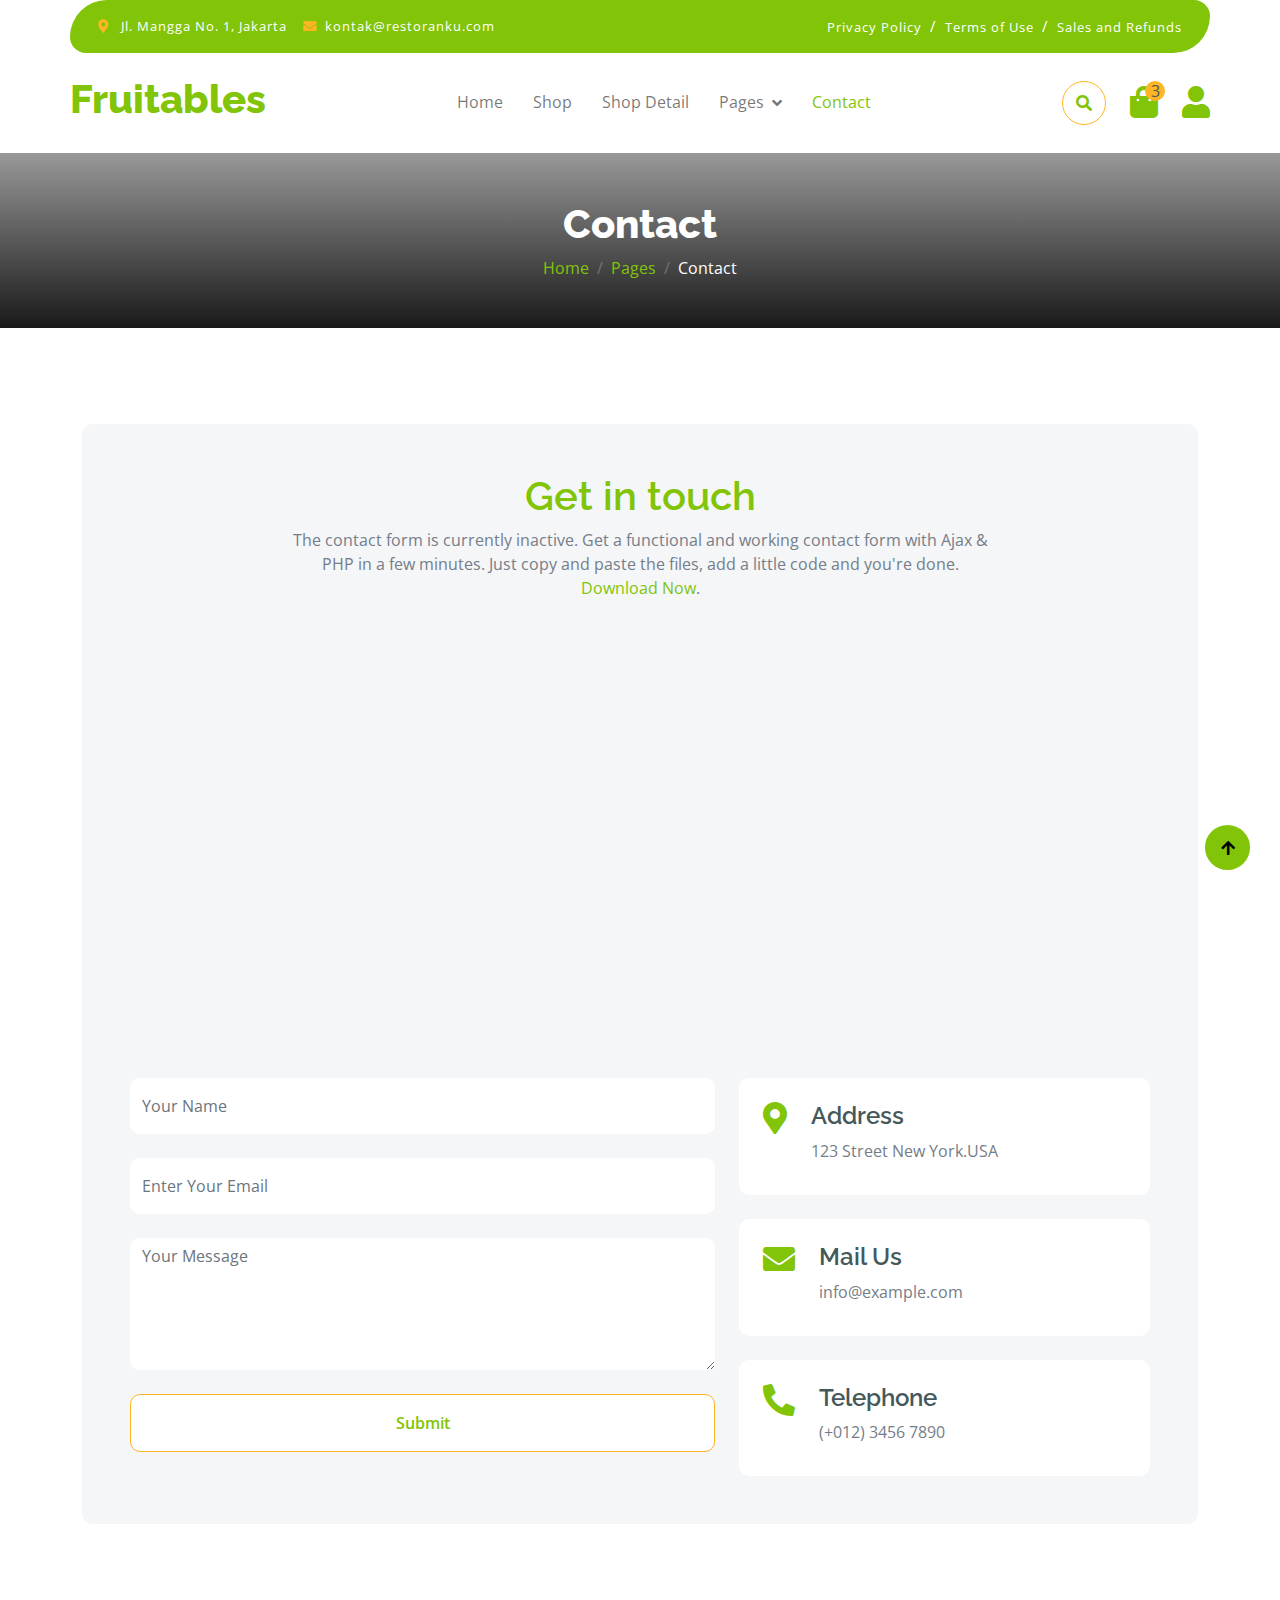
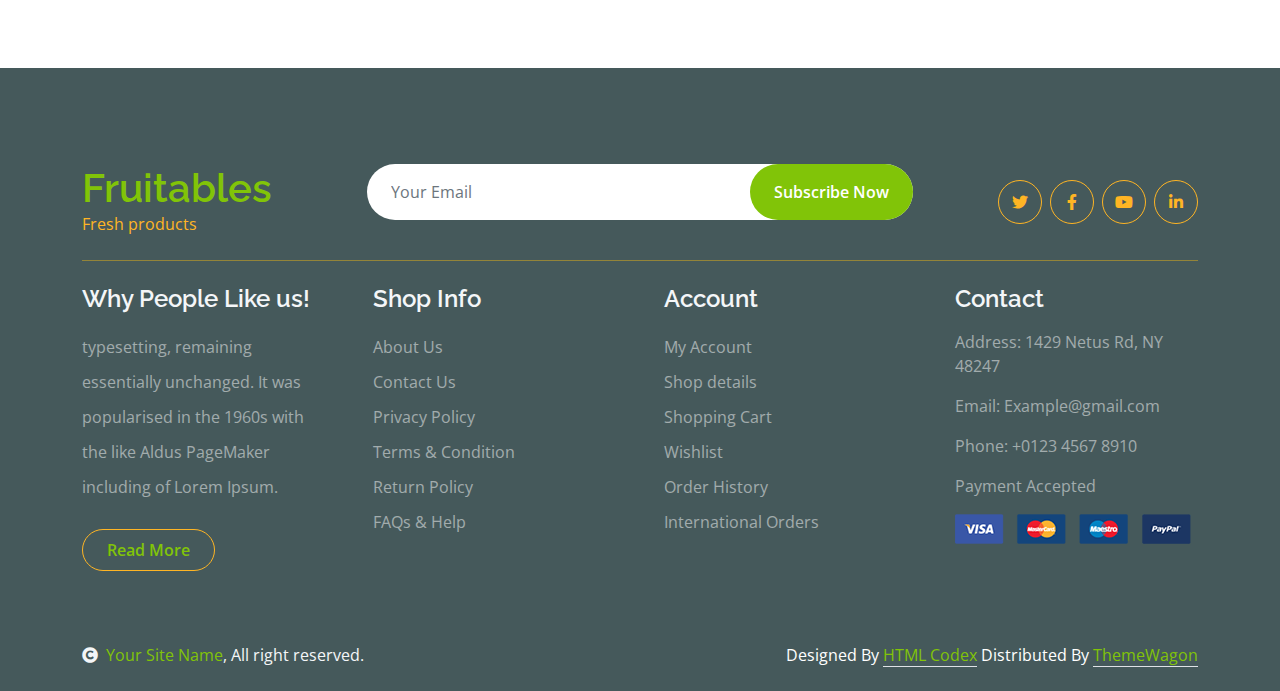
<file: contact.html>
<!DOCTYPE html>
<html lang="en">

    <head>
        <meta charset="utf-8">
        <title>Fruitables - Vegetable Website Template</title>
        <meta content="width=device-width, initial-scale=1.0" name="viewport">
        <meta content="" name="keywords">
        <meta content="" name="description">

        <!-- Google Web Fonts -->
        <link rel="preconnect" href="https://fonts.googleapis.com">
        <link rel="preconnect" href="https://fonts.gstatic.com" crossorigin>
        <link href="https://fonts.googleapis.com/css2?family=Open+Sans:wght@400;600&family=Raleway:wght@600;800&display=swap" rel="stylesheet"> 

        <!-- Icon Font Stylesheet -->
        <link rel="stylesheet" href="https://use.fontawesome.com/releases/v5.15.4/css/all.css"/>
        <link href="https://cdn.jsdelivr.net/npm/bootstrap-icons@1.4.1/font/bootstrap-icons.css" rel="stylesheet">

        <!-- Libraries Stylesheet -->
        <link href="lib/lightbox/css/lightbox.min.css" rel="stylesheet">
        <link href="lib/owlcarousel/assets/owl.carousel.min.css" rel="stylesheet">


        <!-- Customized Bootstrap Stylesheet -->
        <link href="css/bootstrap.min.css" rel="stylesheet">

        <!-- Template Stylesheet -->
        <link href="css/style.css" rel="stylesheet">
    </head>

    <body>

        <!-- Spinner Start -->
        <div id="spinner" class="show w-100 vh-100 bg-white position-fixed translate-middle top-50 start-50  d-flex align-items-center justify-content-center">
            <div class="spinner-grow text-primary" role="status"></div>
        </div>
        <!-- Spinner End -->


        <!-- Navbar start -->
        <div class="container-fluid fixed-top">
            <div class="container topbar bg-primary d-none d-lg-block">
                <div class="d-flex justify-content-between">
                    <div class="top-info ps-2">
                        <small class="me-3"><i class="fas fa-map-marker-alt me-2 text-secondary"></i> <a href="#" class="text-white">Jl. Mangga No. 1, Jakarta</a></small>
                        <small class="me-3"><i class="fas fa-envelope me-2 text-secondary"></i><a href="#" class="text-white">kontak@restoranku.com</a></small>
                    </div>
                    <div class="top-link pe-2">
                        <a href="#" class="text-white"><small class="text-white mx-2">Privacy Policy</small>/</a>
                        <a href="#" class="text-white"><small class="text-white mx-2">Terms of Use</small>/</a>
                        <a href="#" class="text-white"><small class="text-white ms-2">Sales and Refunds</small></a>
                    </div>
                </div>
            </div>
            <div class="container px-0">
                <nav class="navbar navbar-light bg-white navbar-expand-xl">
                    <a href="index.html" class="navbar-brand"><h1 class="text-primary display-6">Fruitables</h1></a>
                    <button class="navbar-toggler py-2 px-3" type="button" data-bs-toggle="collapse" data-bs-target="#navbarCollapse">
                        <span class="fa fa-bars text-primary"></span>
                    </button>
                    <div class="collapse navbar-collapse bg-white" id="navbarCollapse">
                        <div class="navbar-nav mx-auto">
                            <a href="index.html" class="nav-item nav-link">Home</a>
                            <a href="shop.html" class="nav-item nav-link">Shop</a>
                            <a href="shop-detail.html" class="nav-item nav-link">Shop Detail</a>
                            <div class="nav-item dropdown">
                                <a href="#" class="nav-link dropdown-toggle" data-bs-toggle="dropdown">Pages</a>
                                <div class="dropdown-menu m-0 bg-secondary rounded-0">
                                    <a href="cart.html" class="dropdown-item">Cart</a>
                                    <a href="chackout.html" class="dropdown-item">Chackout</a>
                                    <a href="testimonial.html" class="dropdown-item">Testimonial</a>
                                    <a href="404.html" class="dropdown-item">404 Page</a>
                                </div>
                            </div>
                            <a href="contact.html" class="nav-item nav-link active">Contact</a>
                        </div>
                        <div class="d-flex m-3 me-0">
                            <button class="btn-search btn border border-secondary btn-md-square rounded-circle bg-white me-4" data-bs-toggle="modal" data-bs-target="#searchModal"><i class="fas fa-search text-primary"></i></button>
                            <a href="#" class="position-relative me-4 my-auto">
                                <i class="fa fa-shopping-bag fa-2x"></i>
                                <span class="position-absolute bg-secondary rounded-circle d-flex align-items-center justify-content-center text-dark px-1" style="top: -5px; left: 15px; height: 20px; min-width: 20px;">3</span>
                            </a>
                            <a href="#" class="my-auto">
                                <i class="fas fa-user fa-2x"></i>
                            </a>
                        </div>
                    </div>
                </nav>
            </div>
        </div>
        <!-- Navbar End -->


        <!-- Modal Search Start -->
        <div class="modal fade" id="searchModal" tabindex="-1" aria-labelledby="exampleModalLabel" aria-hidden="true">
            <div class="modal-dialog modal-fullscreen">
                <div class="modal-content rounded-0">
                    <div class="modal-header">
                        <h5 class="modal-title" id="exampleModalLabel">Search by keyword</h5>
                        <button type="button" class="btn-close" data-bs-dismiss="modal" aria-label="Close"></button>
                    </div>
                    <div class="modal-body d-flex align-items-center">
                        <div class="input-group w-75 mx-auto d-flex">
                            <input type="search" class="form-control p-3" placeholder="keywords" aria-describedby="search-icon-1">
                            <span id="search-icon-1" class="input-group-text p-3"><i class="fa fa-search"></i></span>
                        </div>
                    </div>
                </div>
            </div>
        </div>
        <!-- Modal Search End -->


        <!-- Single Page Header start -->
        <div class="container-fluid page-header py-5">
            <h1 class="text-center text-white display-6">Contact</h1>
            <ol class="breadcrumb justify-content-center mb-0">
                <li class="breadcrumb-item"><a href="#">Home</a></li>
                <li class="breadcrumb-item"><a href="#">Pages</a></li>
                <li class="breadcrumb-item active text-white">Contact</li>
            </ol>
        </div>
        <!-- Single Page Header End -->


        <!-- Contact Start -->
        <div class="container-fluid contact py-5">
            <div class="container py-5">
                <div class="p-5 bg-light rounded">
                    <div class="row g-4">
                        <div class="col-12">
                            <div class="text-center mx-auto" style="max-width: 700px;">
                                <h1 class="text-primary">Get in touch</h1>
                                <p class="mb-4">The contact form is currently inactive. Get a functional and working contact form with Ajax & PHP in a few minutes. Just copy and paste the files, add a little code and you're done. <a href="https://htmlcodex.com/contact-form">Download Now</a>.</p>
                            </div>
                        </div>
                        <div class="col-lg-12">
                            <div class="h-100 rounded">
                                <iframe class="rounded w-100" 
                                style="height: 400px;" src="https://www.google.com/maps/embed?pb=!1m18!1m12!1m3!1d387191.33750346623!2d-73.97968099999999!3d40.6974881!2m3!1f0!2f0!3f0!3m2!1i1024!2i768!4f13.1!3m3!1m2!1s0x89c24fa5d33f083b%3A0xc80b8f06e177fe62!2sNew%20York%2C%20NY%2C%20USA!5e0!3m2!1sen!2sbd!4v1694259649153!5m2!1sen!2sbd" 
                                loading="lazy" referrerpolicy="no-referrer-when-downgrade"></iframe>
                            </div>
                        </div>
                        <div class="col-lg-7">
                            <form action="" class="">
                                <input type="text" class="w-100 form-control border-0 py-3 mb-4" placeholder="Your Name">
                                <input type="email" class="w-100 form-control border-0 py-3 mb-4" placeholder="Enter Your Email">
                                <textarea class="w-100 form-control border-0 mb-4" rows="5" cols="10" placeholder="Your Message"></textarea>
                                <button class="w-100 btn form-control border-secondary py-3 bg-white text-primary " type="submit">Submit</button>
                            </form>
                        </div>
                        <div class="col-lg-5">
                            <div class="d-flex p-4 rounded mb-4 bg-white">
                                <i class="fas fa-map-marker-alt fa-2x text-primary me-4"></i>
                                <div>
                                    <h4>Address</h4>
                                    <p class="mb-2">123 Street New York.USA</p>
                                </div>
                            </div>
                            <div class="d-flex p-4 rounded mb-4 bg-white">
                                <i class="fas fa-envelope fa-2x text-primary me-4"></i>
                                <div>
                                    <h4>Mail Us</h4>
                                    <p class="mb-2">info@example.com</p>
                                </div>
                            </div>
                            <div class="d-flex p-4 rounded bg-white">
                                <i class="fa fa-phone-alt fa-2x text-primary me-4"></i>
                                <div>
                                    <h4>Telephone</h4>
                                    <p class="mb-2">(+012) 3456 7890</p>
                                </div>
                            </div>
                        </div>
                    </div>
                </div>
            </div>
        </div>
        <!-- Contact End -->


        <!-- Footer Start -->
        <div class="container-fluid bg-dark text-white-50 footer pt-5 mt-5">
            <div class="container py-5">
                <div class="pb-4 mb-4" style="border-bottom: 1px solid rgba(226, 175, 24, 0.5) ;">
                    <div class="row g-4">
                        <div class="col-lg-3">
                            <a href="#">
                                <h1 class="text-primary mb-0">Fruitables</h1>
                                <p class="text-secondary mb-0">Fresh products</p>
                            </a>
                        </div>
                        <div class="col-lg-6">
                            <div class="position-relative mx-auto">
                                <input class="form-control border-0 w-100 py-3 px-4 rounded-pill" type="number" placeholder="Your Email">
                                <button type="submit" class="btn btn-primary border-0 border-secondary py-3 px-4 position-absolute rounded-pill text-white" style="top: 0; right: 0;">Subscribe Now</button>
                            </div>
                        </div>
                        <div class="col-lg-3">
                            <div class="d-flex justify-content-end pt-3">
                                <a class="btn  btn-outline-secondary me-2 btn-md-square rounded-circle" href=""><i class="fab fa-twitter"></i></a>
                                <a class="btn btn-outline-secondary me-2 btn-md-square rounded-circle" href=""><i class="fab fa-facebook-f"></i></a>
                                <a class="btn btn-outline-secondary me-2 btn-md-square rounded-circle" href=""><i class="fab fa-youtube"></i></a>
                                <a class="btn btn-outline-secondary btn-md-square rounded-circle" href=""><i class="fab fa-linkedin-in"></i></a>
                            </div>
                        </div>
                    </div>
                </div>
                <div class="row g-5">
                    <div class="col-lg-3 col-md-6">
                        <div class="footer-item">
                            <h4 class="text-light mb-3">Why People Like us!</h4>
                            <p class="mb-4">typesetting, remaining essentially unchanged. It was 
                                popularised in the 1960s with the like Aldus PageMaker including of Lorem Ipsum.</p>
                            <a href="" class="btn border-secondary py-2 px-4 rounded-pill text-primary">Read More</a>
                        </div>
                    </div>
                    <div class="col-lg-3 col-md-6">
                        <div class="d-flex flex-column text-start footer-item">
                            <h4 class="text-light mb-3">Shop Info</h4>
                            <a class="btn-link" href="">About Us</a>
                            <a class="btn-link" href="">Contact Us</a>
                            <a class="btn-link" href="">Privacy Policy</a>
                            <a class="btn-link" href="">Terms & Condition</a>
                            <a class="btn-link" href="">Return Policy</a>
                            <a class="btn-link" href="">FAQs & Help</a>
                        </div>
                    </div>
                    <div class="col-lg-3 col-md-6">
                        <div class="d-flex flex-column text-start footer-item">
                            <h4 class="text-light mb-3">Account</h4>
                            <a class="btn-link" href="">My Account</a>
                            <a class="btn-link" href="">Shop details</a>
                            <a class="btn-link" href="">Shopping Cart</a>
                            <a class="btn-link" href="">Wishlist</a>
                            <a class="btn-link" href="">Order History</a>
                            <a class="btn-link" href="">International Orders</a>
                        </div>
                    </div>
                    <div class="col-lg-3 col-md-6">
                        <div class="footer-item">
                            <h4 class="text-light mb-3">Contact</h4>
                            <p>Address: 1429 Netus Rd, NY 48247</p>
                            <p>Email: Example@gmail.com</p>
                            <p>Phone: +0123 4567 8910</p>
                            <p>Payment Accepted</p>
                            <img src="img/payment.png" class="img-fluid" alt="">
                        </div>
                    </div>
                </div>
            </div>
        </div>
        <!-- Footer End -->

        <!-- Copyright Start -->
        <div class="container-fluid copyright bg-dark py-4">
            <div class="container">
                <div class="row">
                    <div class="col-md-6 text-center text-md-start mb-3 mb-md-0">
                        <span class="text-light"><a href="#"><i class="fas fa-copyright text-light me-2"></i>Your Site Name</a>, All right reserved.</span>
                    </div>
                    <div class="col-md-6 my-auto text-center text-md-end text-white">
                        <!--/*** This template is free as long as you keep the below author’s credit link/attribution link/backlink. ***/-->
                        <!--/*** If you'd like to use the template without the below author’s credit link/attribution link/backlink, ***/-->
                        <!--/*** you can purchase the Credit Removal License from "https://htmlcodex.com/credit-removal". ***/-->
                        Designed By <a class="border-bottom" href="https://htmlcodex.com">HTML Codex</a> Distributed By <a class="border-bottom" href="https://themewagon.com">ThemeWagon</a>
                    </div>
                </div>
            </div>
        </div>
        <!-- Copyright End -->



        <!-- Back to Top -->
        <a href="#" class="btn btn-primary border-3 border-primary rounded-circle back-to-top"><i class="fa fa-arrow-up"></i></a>   

        
    <!-- JavaScript Libraries -->
    <script src="https://ajax.googleapis.com/ajax/libs/jquery/3.6.4/jquery.min.js"></script>
    <script src="https://cdn.jsdelivr.net/npm/bootstrap@5.0.0/dist/js/bootstrap.bundle.min.js"></script>
    <script src="lib/easing/easing.min.js"></script>
    <script src="lib/waypoints/waypoints.min.js"></script>
    <script src="lib/lightbox/js/lightbox.min.js"></script>
    <script src="lib/owlcarousel/owl.carousel.min.js"></script>

    <!-- Template Javascript -->
    <script src="js/main.js"></script>
    </body>

</html>
</file>
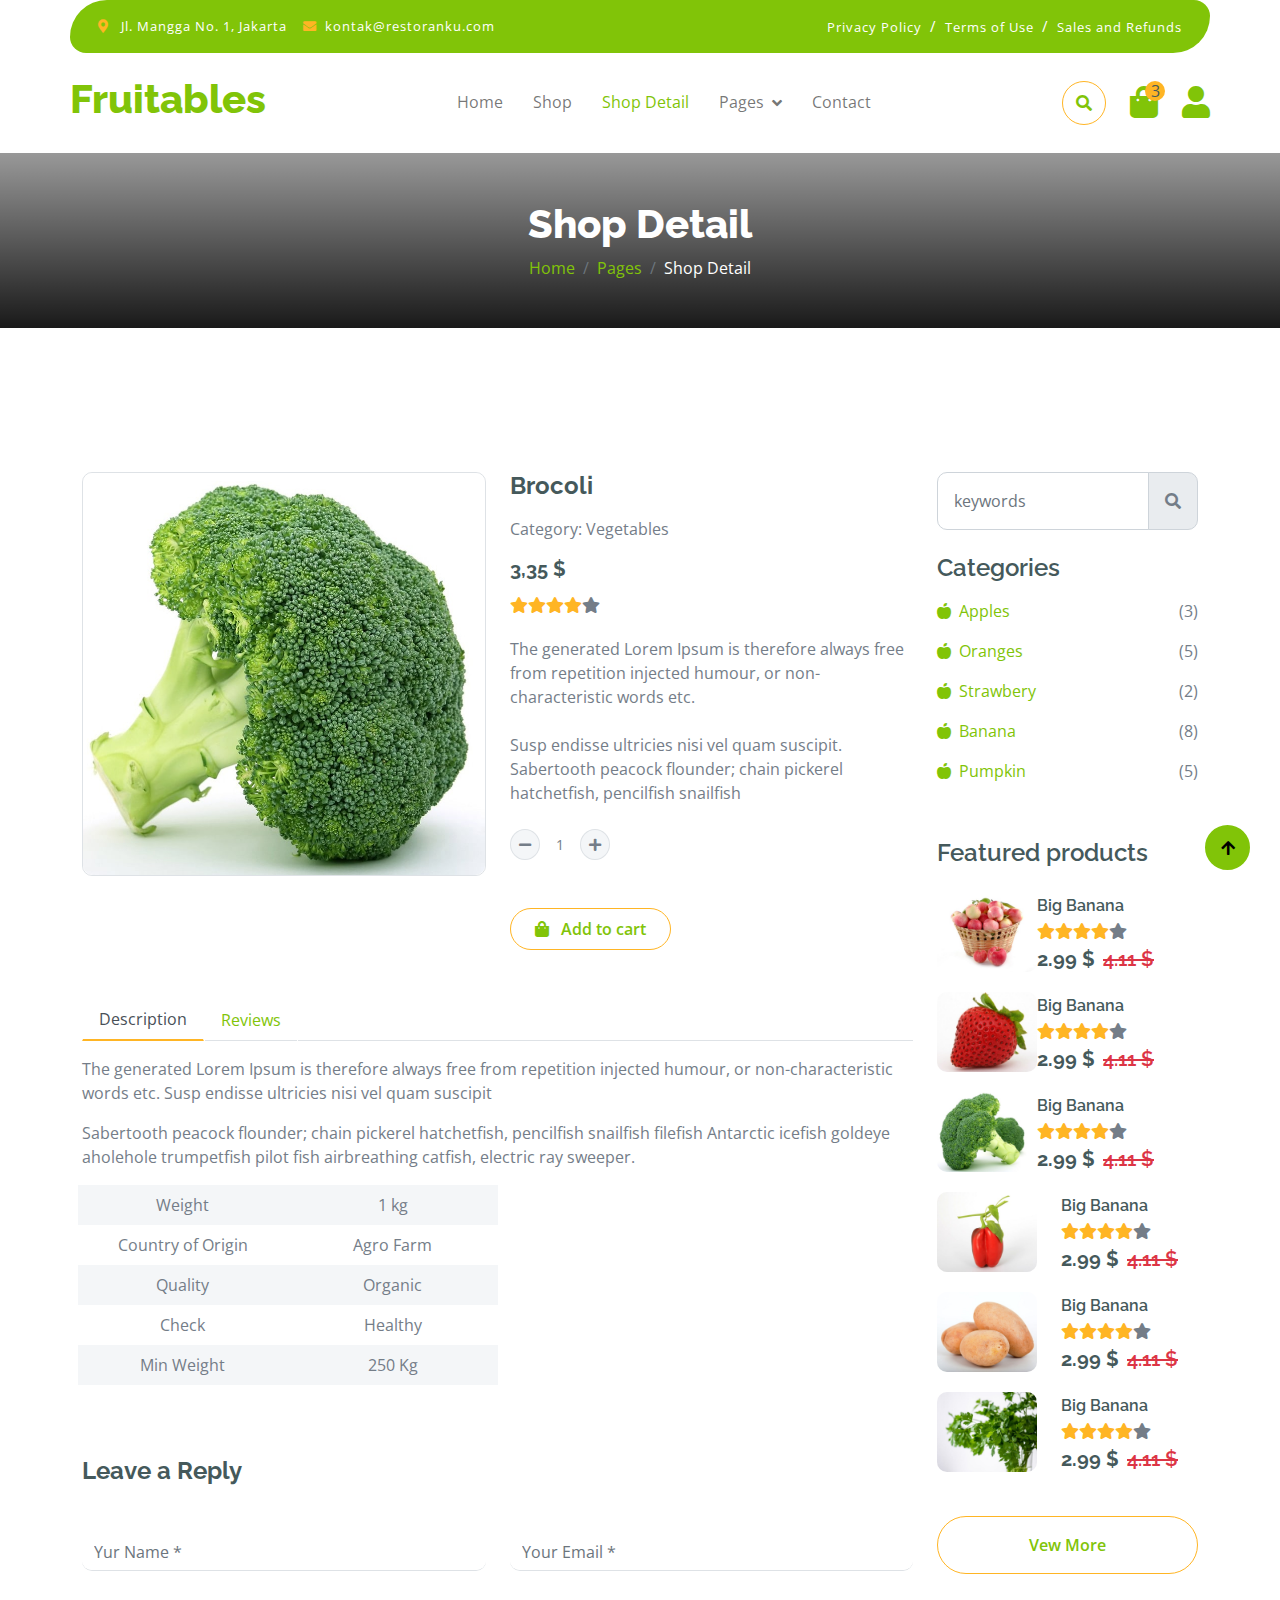
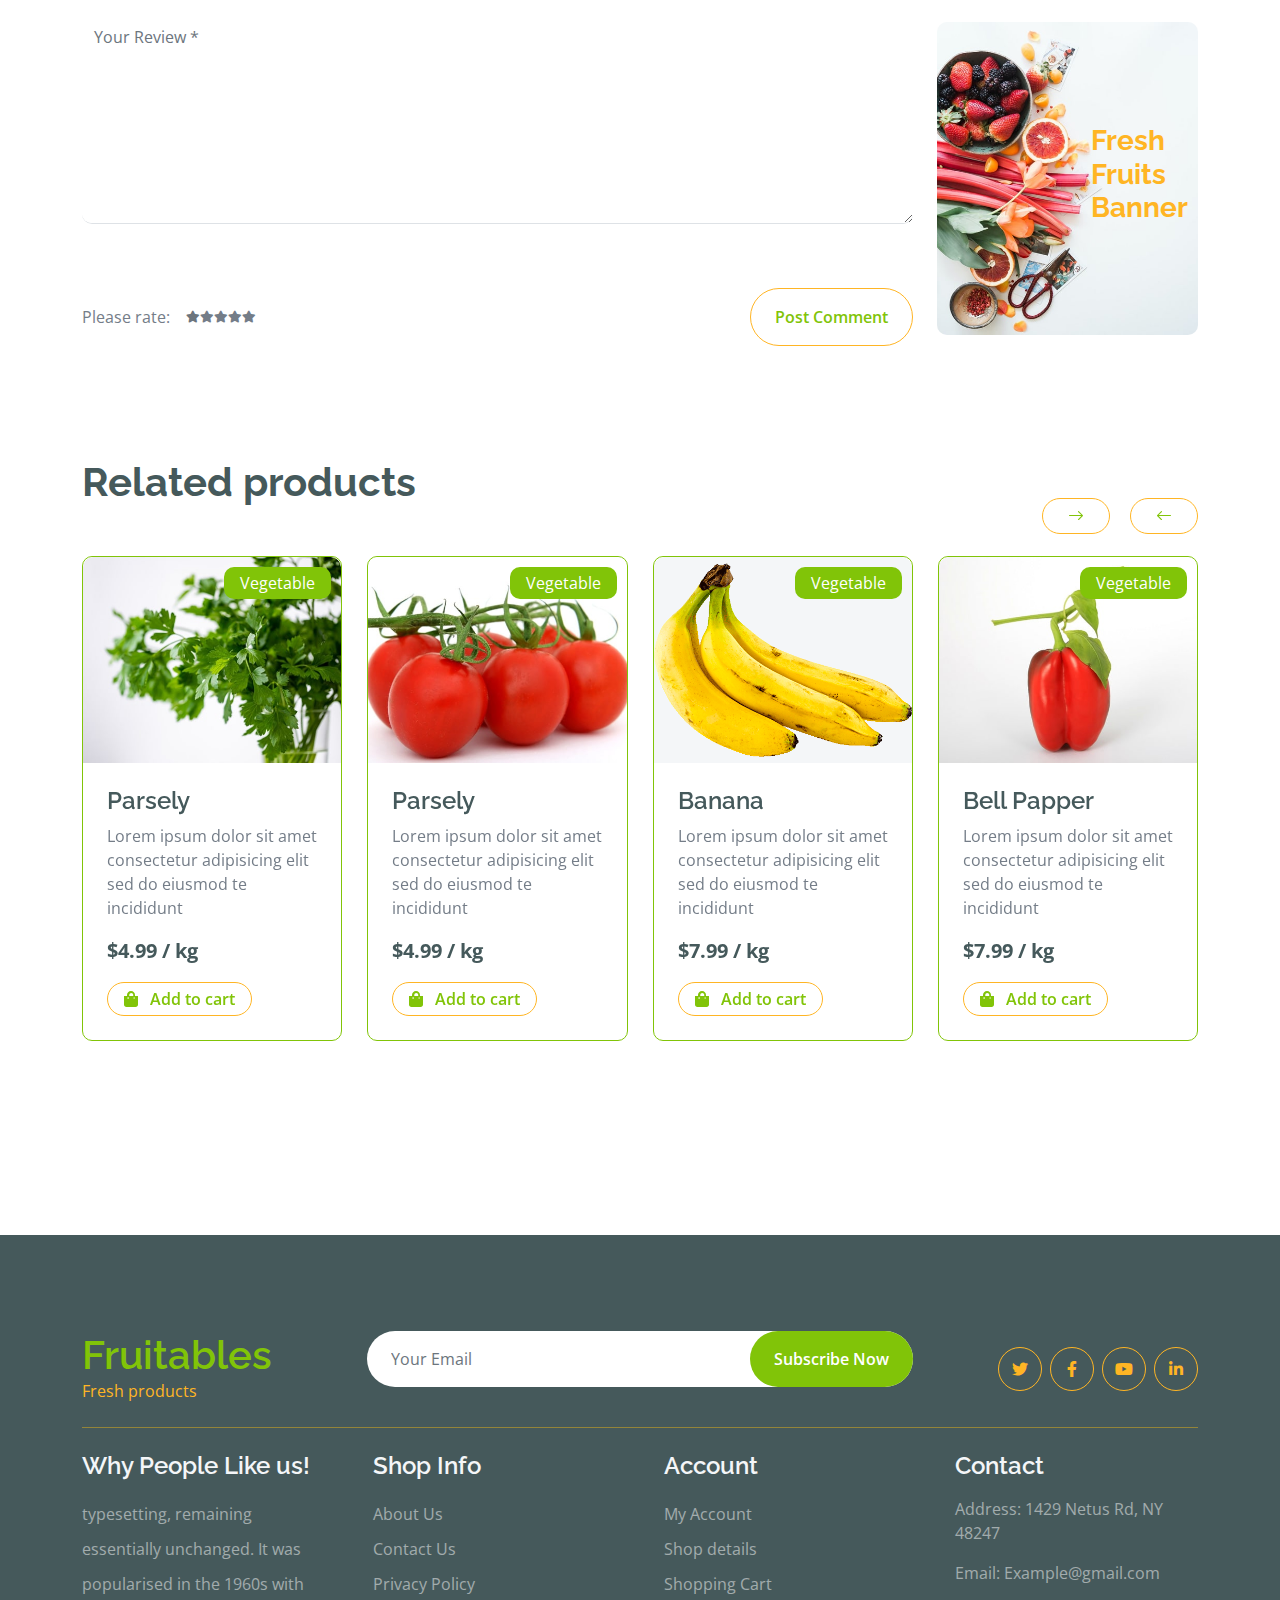
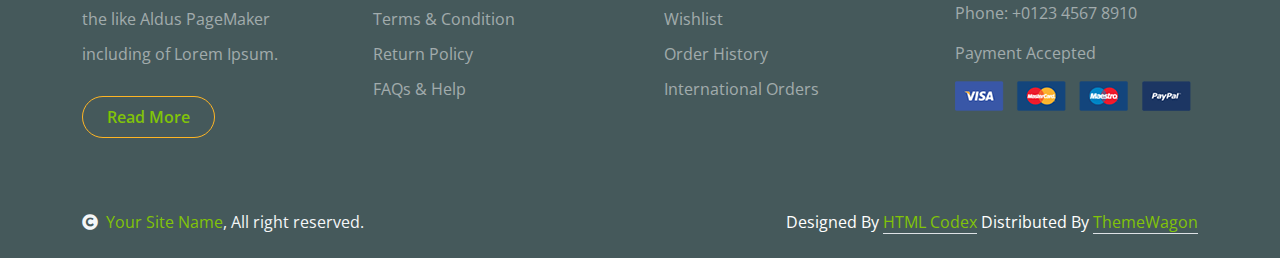
<file: shop-detail.html>
<!DOCTYPE html>
<html lang="en">

    <head>
        <meta charset="utf-8">
        <title>Fruitables - Vegetable Website Template</title>
        <meta content="width=device-width, initial-scale=1.0" name="viewport">
        <meta content="" name="keywords">
        <meta content="" name="description">

        <!-- Google Web Fonts -->
        <link rel="preconnect" href="https://fonts.googleapis.com">
        <link rel="preconnect" href="https://fonts.gstatic.com" crossorigin>
        <link href="https://fonts.googleapis.com/css2?family=Open+Sans:wght@400;600&family=Raleway:wght@600;800&display=swap" rel="stylesheet"> 

        <!-- Icon Font Stylesheet -->
        <link rel="stylesheet" href="https://use.fontawesome.com/releases/v5.15.4/css/all.css"/>
        <link href="https://cdn.jsdelivr.net/npm/bootstrap-icons@1.4.1/font/bootstrap-icons.css" rel="stylesheet">

        <!-- Libraries Stylesheet -->
        <link href="lib/lightbox/css/lightbox.min.css" rel="stylesheet">
        <link href="lib/owlcarousel/assets/owl.carousel.min.css" rel="stylesheet">


        <!-- Customized Bootstrap Stylesheet -->
        <link href="css/bootstrap.min.css" rel="stylesheet">

        <!-- Template Stylesheet -->
        <link href="css/style.css" rel="stylesheet">
    </head>

    <body>

        <!-- Spinner Start -->
        <div id="spinner" class="show w-100 vh-100 bg-white position-fixed translate-middle top-50 start-50  d-flex align-items-center justify-content-center">
            <div class="spinner-grow text-primary" role="status"></div>
        </div>
        <!-- Spinner End -->


        <!-- Navbar start -->
        <div class="container-fluid fixed-top">
            <div class="container topbar bg-primary d-none d-lg-block">
                <div class="d-flex justify-content-between">
                    <div class="top-info ps-2">
                        <small class="me-3"><i class="fas fa-map-marker-alt me-2 text-secondary"></i> <a href="#" class="text-white">Jl. Mangga No. 1, Jakarta</a></small>
                        <small class="me-3"><i class="fas fa-envelope me-2 text-secondary"></i><a href="#" class="text-white">kontak@restoranku.com</a></small>
                    </div>
                    <div class="top-link pe-2">
                        <a href="#" class="text-white"><small class="text-white mx-2">Privacy Policy</small>/</a>
                        <a href="#" class="text-white"><small class="text-white mx-2">Terms of Use</small>/</a>
                        <a href="#" class="text-white"><small class="text-white ms-2">Sales and Refunds</small></a>
                    </div>
                </div>
            </div>
            <div class="container px-0">
                <nav class="navbar navbar-light bg-white navbar-expand-xl">
                    <a href="index.html" class="navbar-brand"><h1 class="text-primary display-6">Fruitables</h1></a>
                    <button class="navbar-toggler py-2 px-3" type="button" data-bs-toggle="collapse" data-bs-target="#navbarCollapse">
                        <span class="fa fa-bars text-primary"></span>
                    </button>
                    <div class="collapse navbar-collapse bg-white" id="navbarCollapse">
                        <div class="navbar-nav mx-auto">
                            <a href="index.html" class="nav-item nav-link">Home</a>
                            <a href="shop.html" class="nav-item nav-link">Shop</a>
                            <a href="shop-detail.html" class="nav-item nav-link active">Shop Detail</a>
                            <div class="nav-item dropdown">
                                <a href="#" class="nav-link dropdown-toggle" data-bs-toggle="dropdown">Pages</a>
                                <div class="dropdown-menu m-0 bg-secondary rounded-0">
                                    <a href="cart.html" class="dropdown-item">Cart</a>
                                    <a href="chackout.html" class="dropdown-item">Chackout</a>
                                    <a href="testimonial.html" class="dropdown-item">Testimonial</a>
                                    <a href="404.html" class="dropdown-item">404 Page</a>
                                </div>
                            </div>
                            <a href="contact.html" class="nav-item nav-link">Contact</a>
                        </div>
                        <div class="d-flex m-3 me-0">
                            <button class="btn-search btn border border-secondary btn-md-square rounded-circle bg-white me-4" data-bs-toggle="modal" data-bs-target="#searchModal"><i class="fas fa-search text-primary"></i></button>
                            <a href="#" class="position-relative me-4 my-auto">
                                <i class="fa fa-shopping-bag fa-2x"></i>
                                <span class="position-absolute bg-secondary rounded-circle d-flex align-items-center justify-content-center text-dark px-1" style="top: -5px; left: 15px; height: 20px; min-width: 20px;">3</span>
                            </a>
                            <a href="#" class="my-auto">
                                <i class="fas fa-user fa-2x"></i>
                            </a>
                        </div>
                    </div>
                </nav>
            </div>
        </div>
        <!-- Navbar End -->


        <!-- Modal Search Start -->
        <div class="modal fade" id="searchModal" tabindex="-1" aria-labelledby="exampleModalLabel" aria-hidden="true">
            <div class="modal-dialog modal-fullscreen">
                <div class="modal-content rounded-0">
                    <div class="modal-header">
                        <h5 class="modal-title" id="exampleModalLabel">Search by keyword</h5>
                        <button type="button" class="btn-close" data-bs-dismiss="modal" aria-label="Close"></button>
                    </div>
                    <div class="modal-body d-flex align-items-center">
                        <div class="input-group w-75 mx-auto d-flex">
                            <input type="search" class="form-control p-3" placeholder="keywords" aria-describedby="search-icon-1">
                            <span id="search-icon-1" class="input-group-text p-3"><i class="fa fa-search"></i></span>
                        </div>
                    </div>
                </div>
            </div>
        </div>
        <!-- Modal Search End -->


        <!-- Single Page Header start -->
        <div class="container-fluid page-header py-5">
            <h1 class="text-center text-white display-6">Shop Detail</h1>
            <ol class="breadcrumb justify-content-center mb-0">
                <li class="breadcrumb-item"><a href="#">Home</a></li>
                <li class="breadcrumb-item"><a href="#">Pages</a></li>
                <li class="breadcrumb-item active text-white">Shop Detail</li>
            </ol>
        </div>
        <!-- Single Page Header End -->


        <!-- Single Product Start -->
        <div class="container-fluid py-5 mt-5">
            <div class="container py-5">
                <div class="row g-4 mb-5">
                    <div class="col-lg-8 col-xl-9">
                        <div class="row g-4">
                            <div class="col-lg-6">
                                <div class="border rounded">
                                    <a href="#">
                                        <img src="img/single-item.jpg" class="img-fluid rounded" alt="Image">
                                    </a>
                                </div>
                            </div>
                            <div class="col-lg-6">
                                <h4 class="fw-bold mb-3">Brocoli</h4>
                                <p class="mb-3">Category: Vegetables</p>
                                <h5 class="fw-bold mb-3">3,35 $</h5>
                                <div class="d-flex mb-4">
                                    <i class="fa fa-star text-secondary"></i>
                                    <i class="fa fa-star text-secondary"></i>
                                    <i class="fa fa-star text-secondary"></i>
                                    <i class="fa fa-star text-secondary"></i>
                                    <i class="fa fa-star"></i>
                                </div>
                                <p class="mb-4">The generated Lorem Ipsum is therefore always free from repetition injected humour, or non-characteristic words etc.</p>
                                <p class="mb-4">Susp endisse ultricies nisi vel quam suscipit. Sabertooth peacock flounder; chain pickerel hatchetfish, pencilfish snailfish</p>
                                <div class="input-group quantity mb-5" style="width: 100px;">
                                    <div class="input-group-btn">
                                        <button class="btn btn-sm btn-minus rounded-circle bg-light border" >
                                            <i class="fa fa-minus"></i>
                                        </button>
                                    </div>
                                    <input type="text" class="form-control form-control-sm text-center border-0" value="1">
                                    <div class="input-group-btn">
                                        <button class="btn btn-sm btn-plus rounded-circle bg-light border">
                                            <i class="fa fa-plus"></i>
                                        </button>
                                    </div>
                                </div>
                                <a href="#" class="btn border border-secondary rounded-pill px-4 py-2 mb-4 text-primary"><i class="fa fa-shopping-bag me-2 text-primary"></i> Add to cart</a>
                            </div>
                            <div class="col-lg-12">
                                <nav>
                                    <div class="nav nav-tabs mb-3">
                                        <button class="nav-link active border-white border-bottom-0" type="button" role="tab"
                                            id="nav-about-tab" data-bs-toggle="tab" data-bs-target="#nav-about"
                                            aria-controls="nav-about" aria-selected="true">Description</button>
                                        <button class="nav-link border-white border-bottom-0" type="button" role="tab"
                                            id="nav-mission-tab" data-bs-toggle="tab" data-bs-target="#nav-mission"
                                            aria-controls="nav-mission" aria-selected="false">Reviews</button>
                                    </div>
                                </nav>
                                <div class="tab-content mb-5">
                                    <div class="tab-pane active" id="nav-about" role="tabpanel" aria-labelledby="nav-about-tab">
                                        <p>The generated Lorem Ipsum is therefore always free from repetition injected humour, or non-characteristic words etc. 
                                            Susp endisse ultricies nisi vel quam suscipit </p>
                                        <p>Sabertooth peacock flounder; chain pickerel hatchetfish, pencilfish snailfish filefish Antarctic 
                                            icefish goldeye aholehole trumpetfish pilot fish airbreathing catfish, electric ray sweeper.</p>
                                        <div class="px-2">
                                            <div class="row g-4">
                                                <div class="col-6">
                                                    <div class="row bg-light align-items-center text-center justify-content-center py-2">
                                                        <div class="col-6">
                                                            <p class="mb-0">Weight</p>
                                                        </div>
                                                        <div class="col-6">
                                                            <p class="mb-0">1 kg</p>
                                                        </div>
                                                    </div>
                                                    <div class="row text-center align-items-center justify-content-center py-2">
                                                        <div class="col-6">
                                                            <p class="mb-0">Country of Origin</p>
                                                        </div>
                                                        <div class="col-6">
                                                            <p class="mb-0">Agro Farm</p>
                                                        </div>
                                                    </div>
                                                    <div class="row bg-light text-center align-items-center justify-content-center py-2">
                                                        <div class="col-6">
                                                            <p class="mb-0">Quality</p>
                                                        </div>
                                                        <div class="col-6">
                                                            <p class="mb-0">Organic</p>
                                                        </div>
                                                    </div>
                                                    <div class="row text-center align-items-center justify-content-center py-2">
                                                        <div class="col-6">
                                                            <p class="mb-0">Сheck</p>
                                                        </div>
                                                        <div class="col-6">
                                                            <p class="mb-0">Healthy</p>
                                                        </div>
                                                    </div>
                                                    <div class="row bg-light text-center align-items-center justify-content-center py-2">
                                                        <div class="col-6">
                                                            <p class="mb-0">Min Weight</p>
                                                        </div>
                                                        <div class="col-6">
                                                            <p class="mb-0">250 Kg</p>
                                                        </div>
                                                    </div>
                                                </div>
                                            </div>
                                        </div>
                                    </div>
                                    <div class="tab-pane" id="nav-mission" role="tabpanel" aria-labelledby="nav-mission-tab">
                                        <div class="d-flex">
                                            <img src="img/avatar.jpg" class="img-fluid rounded-circle p-3" style="width: 100px; height: 100px;" alt="">
                                            <div class="">
                                                <p class="mb-2" style="font-size: 14px;">April 12, 2024</p>
                                                <div class="d-flex justify-content-between">
                                                    <h5>Jason Smith</h5>
                                                    <div class="d-flex mb-3">
                                                        <i class="fa fa-star text-secondary"></i>
                                                        <i class="fa fa-star text-secondary"></i>
                                                        <i class="fa fa-star text-secondary"></i>
                                                        <i class="fa fa-star text-secondary"></i>
                                                        <i class="fa fa-star"></i>
                                                    </div>
                                                </div>
                                                <p>The generated Lorem Ipsum is therefore always free from repetition injected humour, or non-characteristic 
                                                    words etc. Susp endisse ultricies nisi vel quam suscipit </p>
                                            </div>
                                        </div>
                                        <div class="d-flex">
                                            <img src="img/avatar.jpg" class="img-fluid rounded-circle p-3" style="width: 100px; height: 100px;" alt="">
                                            <div class="">
                                                <p class="mb-2" style="font-size: 14px;">April 12, 2024</p>
                                                <div class="d-flex justify-content-between">
                                                    <h5>Sam Peters</h5>
                                                    <div class="d-flex mb-3">
                                                        <i class="fa fa-star text-secondary"></i>
                                                        <i class="fa fa-star text-secondary"></i>
                                                        <i class="fa fa-star text-secondary"></i>
                                                        <i class="fa fa-star"></i>
                                                        <i class="fa fa-star"></i>
                                                    </div>
                                                </div>
                                                <p class="text-dark">The generated Lorem Ipsum is therefore always free from repetition injected humour, or non-characteristic 
                                                    words etc. Susp endisse ultricies nisi vel quam suscipit </p>
                                            </div>
                                        </div>
                                    </div>
                                    <div class="tab-pane" id="nav-vision" role="tabpanel">
                                        <p class="text-dark">Tempor erat elitr rebum at clita. Diam dolor diam ipsum et tempor sit. Aliqu diam
                                            amet diam et eos labore. 3</p>
                                        <p class="mb-0">Diam dolor diam ipsum et tempor sit. Aliqu diam amet diam et eos labore.
                                            Clita erat ipsum et lorem et sit</p>
                                    </div>
                                </div>
                            </div>
                            <form action="#">
                                <h4 class="mb-5 fw-bold">Leave a Reply</h4>
                                <div class="row g-4">
                                    <div class="col-lg-6">
                                        <div class="border-bottom rounded">
                                            <input type="text" class="form-control border-0 me-4" placeholder="Yur Name *">
                                        </div>
                                    </div>
                                    <div class="col-lg-6">
                                        <div class="border-bottom rounded">
                                            <input type="email" class="form-control border-0" placeholder="Your Email *">
                                        </div>
                                    </div>
                                    <div class="col-lg-12">
                                        <div class="border-bottom rounded my-4">
                                            <textarea name="" id="" class="form-control border-0" cols="30" rows="8" placeholder="Your Review *" spellcheck="false"></textarea>
                                        </div>
                                    </div>
                                    <div class="col-lg-12">
                                        <div class="d-flex justify-content-between py-3 mb-5">
                                            <div class="d-flex align-items-center">
                                                <p class="mb-0 me-3">Please rate:</p>
                                                <div class="d-flex align-items-center" style="font-size: 12px;">
                                                    <i class="fa fa-star text-muted"></i>
                                                    <i class="fa fa-star"></i>
                                                    <i class="fa fa-star"></i>
                                                    <i class="fa fa-star"></i>
                                                    <i class="fa fa-star"></i>
                                                </div>
                                            </div>
                                            <a href="#" class="btn border border-secondary text-primary rounded-pill px-4 py-3"> Post Comment</a>
                                        </div>
                                    </div>
                                </div>
                            </form>
                        </div>
                    </div>
                    <div class="col-lg-4 col-xl-3">
                        <div class="row g-4 fruite">
                            <div class="col-lg-12">
                                <div class="input-group w-100 mx-auto d-flex mb-4">
                                    <input type="search" class="form-control p-3" placeholder="keywords" aria-describedby="search-icon-1">
                                    <span id="search-icon-1" class="input-group-text p-3"><i class="fa fa-search"></i></span>
                                </div>
                                <div class="mb-4">
                                    <h4>Categories</h4>
                                    <ul class="list-unstyled fruite-categorie">
                                        <li>
                                            <div class="d-flex justify-content-between fruite-name">
                                                <a href="#"><i class="fas fa-apple-alt me-2"></i>Apples</a>
                                                <span>(3)</span>
                                            </div>
                                        </li>
                                        <li>
                                            <div class="d-flex justify-content-between fruite-name">
                                                <a href="#"><i class="fas fa-apple-alt me-2"></i>Oranges</a>
                                                <span>(5)</span>
                                            </div>
                                        </li>
                                        <li>
                                            <div class="d-flex justify-content-between fruite-name">
                                                <a href="#"><i class="fas fa-apple-alt me-2"></i>Strawbery</a>
                                                <span>(2)</span>
                                            </div>
                                        </li>
                                        <li>
                                            <div class="d-flex justify-content-between fruite-name">
                                                <a href="#"><i class="fas fa-apple-alt me-2"></i>Banana</a>
                                                <span>(8)</span>
                                            </div>
                                        </li>
                                        <li>
                                            <div class="d-flex justify-content-between fruite-name">
                                                <a href="#"><i class="fas fa-apple-alt me-2"></i>Pumpkin</a>
                                                <span>(5)</span>
                                            </div>
                                        </li>
                                    </ul>
                                </div>
                            </div>
                            <div class="col-lg-12">
                                <h4 class="mb-4">Featured products</h4>
                                <div class="d-flex align-items-center justify-content-start">
                                    <div class="rounded" style="width: 100px; height: 100px;">
                                        <img src="img/featur-1.jpg" class="img-fluid rounded" alt="Image">
                                    </div>
                                    <div>
                                        <h6 class="mb-2">Big Banana</h6>
                                        <div class="d-flex mb-2">
                                            <i class="fa fa-star text-secondary"></i>
                                            <i class="fa fa-star text-secondary"></i>
                                            <i class="fa fa-star text-secondary"></i>
                                            <i class="fa fa-star text-secondary"></i>
                                            <i class="fa fa-star"></i>
                                        </div>
                                        <div class="d-flex mb-2">
                                            <h5 class="fw-bold me-2">2.99 $</h5>
                                            <h5 class="text-danger text-decoration-line-through">4.11 $</h5>
                                        </div>
                                    </div>
                                </div>
                                <div class="d-flex align-items-center justify-content-start">
                                    <div class="rounded" style="width: 100px; height: 100px;">
                                        <img src="img/featur-2.jpg" class="img-fluid rounded" alt="">
                                    </div>
                                    <div>
                                        <h6 class="mb-2">Big Banana</h6>
                                        <div class="d-flex mb-2">
                                            <i class="fa fa-star text-secondary"></i>
                                            <i class="fa fa-star text-secondary"></i>
                                            <i class="fa fa-star text-secondary"></i>
                                            <i class="fa fa-star text-secondary"></i>
                                            <i class="fa fa-star"></i>
                                        </div>
                                        <div class="d-flex mb-2">
                                            <h5 class="fw-bold me-2">2.99 $</h5>
                                            <h5 class="text-danger text-decoration-line-through">4.11 $</h5>
                                        </div>
                                    </div>
                                </div>
                                <div class="d-flex align-items-center justify-content-start">
                                    <div class="rounded" style="width: 100px; height: 100px;">
                                        <img src="img/featur-3.jpg" class="img-fluid rounded" alt="">
                                    </div>
                                    <div>
                                        <h6 class="mb-2">Big Banana</h6>
                                        <div class="d-flex mb-2">
                                            <i class="fa fa-star text-secondary"></i>
                                            <i class="fa fa-star text-secondary"></i>
                                            <i class="fa fa-star text-secondary"></i>
                                            <i class="fa fa-star text-secondary"></i>
                                            <i class="fa fa-star"></i>
                                        </div>
                                        <div class="d-flex mb-2">
                                            <h5 class="fw-bold me-2">2.99 $</h5>
                                            <h5 class="text-danger text-decoration-line-through">4.11 $</h5>
                                        </div>
                                    </div>
                                </div>
                                <div class="d-flex align-items-center justify-content-start">
                                    <div class="rounded me-4" style="width: 100px; height: 100px;">
                                        <img src="img/vegetable-item-4.jpg" class="img-fluid rounded" alt="">
                                    </div>
                                    <div>
                                        <h6 class="mb-2">Big Banana</h6>
                                        <div class="d-flex mb-2">
                                            <i class="fa fa-star text-secondary"></i>
                                            <i class="fa fa-star text-secondary"></i>
                                            <i class="fa fa-star text-secondary"></i>
                                            <i class="fa fa-star text-secondary"></i>
                                            <i class="fa fa-star"></i>
                                        </div>
                                        <div class="d-flex mb-2">
                                            <h5 class="fw-bold me-2">2.99 $</h5>
                                            <h5 class="text-danger text-decoration-line-through">4.11 $</h5>
                                        </div>
                                    </div>
                                </div>
                                <div class="d-flex align-items-center justify-content-start">
                                    <div class="rounded me-4" style="width: 100px; height: 100px;">
                                        <img src="img/vegetable-item-5.jpg" class="img-fluid rounded" alt="">
                                    </div>
                                    <div>
                                        <h6 class="mb-2">Big Banana</h6>
                                        <div class="d-flex mb-2">
                                            <i class="fa fa-star text-secondary"></i>
                                            <i class="fa fa-star text-secondary"></i>
                                            <i class="fa fa-star text-secondary"></i>
                                            <i class="fa fa-star text-secondary"></i>
                                            <i class="fa fa-star"></i>
                                        </div>
                                        <div class="d-flex mb-2">
                                            <h5 class="fw-bold me-2">2.99 $</h5>
                                            <h5 class="text-danger text-decoration-line-through">4.11 $</h5>
                                        </div>
                                    </div>
                                </div>
                                <div class="d-flex align-items-center justify-content-start">
                                    <div class="rounded me-4" style="width: 100px; height: 100px;">
                                        <img src="img/vegetable-item-6.jpg" class="img-fluid rounded" alt="">
                                    </div>
                                    <div>
                                        <h6 class="mb-2">Big Banana</h6>
                                        <div class="d-flex mb-2">
                                            <i class="fa fa-star text-secondary"></i>
                                            <i class="fa fa-star text-secondary"></i>
                                            <i class="fa fa-star text-secondary"></i>
                                            <i class="fa fa-star text-secondary"></i>
                                            <i class="fa fa-star"></i>
                                        </div>
                                        <div class="d-flex mb-2">
                                            <h5 class="fw-bold me-2">2.99 $</h5>
                                            <h5 class="text-danger text-decoration-line-through">4.11 $</h5>
                                        </div>
                                    </div>
                                </div>
                                <div class="d-flex justify-content-center my-4">
                                    <a href="#" class="btn border border-secondary px-4 py-3 rounded-pill text-primary w-100">Vew More</a>
                                </div>
                            </div>
                            <div class="col-lg-12">
                                <div class="position-relative">
                                    <img src="img/banner-fruits.jpg" class="img-fluid w-100 rounded" alt="">
                                    <div class="position-absolute" style="top: 50%; right: 10px; transform: translateY(-50%);">
                                        <h3 class="text-secondary fw-bold">Fresh <br> Fruits <br> Banner</h3>
                                    </div>
                                </div>
                            </div>
                        </div>
                    </div>
                </div>
                <h1 class="fw-bold mb-0">Related products</h1>
                <div class="vesitable">
                    <div class="owl-carousel vegetable-carousel justify-content-center">
                        <div class="border border-primary rounded position-relative vesitable-item">
                            <div class="vesitable-img">
                                <img src="img/vegetable-item-6.jpg" class="img-fluid w-100 rounded-top" alt="">
                            </div>
                            <div class="text-white bg-primary px-3 py-1 rounded position-absolute" style="top: 10px; right: 10px;">Vegetable</div>
                            <div class="p-4 pb-0 rounded-bottom">
                                <h4>Parsely</h4>
                                <p>Lorem ipsum dolor sit amet consectetur adipisicing elit sed do eiusmod te incididunt</p>
                                <div class="d-flex justify-content-between flex-lg-wrap">
                                    <p class="text-dark fs-5 fw-bold">$4.99 / kg</p>
                                    <a href="#" class="btn border border-secondary rounded-pill px-3 py-1 mb-4 text-primary"><i class="fa fa-shopping-bag me-2 text-primary"></i> Add to cart</a>
                                </div>
                            </div>
                        </div>
                        <div class="border border-primary rounded position-relative vesitable-item">
                            <div class="vesitable-img">
                                <img src="img/vegetable-item-1.jpg" class="img-fluid w-100 rounded-top" alt="">
                            </div>
                            <div class="text-white bg-primary px-3 py-1 rounded position-absolute" style="top: 10px; right: 10px;">Vegetable</div>
                            <div class="p-4 pb-0 rounded-bottom">
                                <h4>Parsely</h4>
                                <p>Lorem ipsum dolor sit amet consectetur adipisicing elit sed do eiusmod te incididunt</p>
                                <div class="d-flex justify-content-between flex-lg-wrap">
                                    <p class="text-dark fs-5 fw-bold">$4.99 / kg</p>
                                    <a href="#" class="btn border border-secondary rounded-pill px-3 py-1 mb-4 text-primary"><i class="fa fa-shopping-bag me-2 text-primary"></i> Add to cart</a>
                                </div>
                            </div>
                        </div>
                        <div class="border border-primary rounded position-relative vesitable-item">
                            <div class="vesitable-img">
                                <img src="img/vegetable-item-3.png" class="img-fluid w-100 rounded-top bg-light" alt="">
                            </div>
                            <div class="text-white bg-primary px-3 py-1 rounded position-absolute" style="top: 10px; right: 10px;">Vegetable</div>
                            <div class="p-4 pb-0 rounded-bottom">
                                <h4>Banana</h4>
                                <p>Lorem ipsum dolor sit amet consectetur adipisicing elit sed do eiusmod te incididunt</p>
                                <div class="d-flex justify-content-between flex-lg-wrap">
                                    <p class="text-dark fs-5 fw-bold">$7.99 / kg</p>
                                    <a href="#" class="btn border border-secondary rounded-pill px-3 py-1 mb-4 text-primary"><i class="fa fa-shopping-bag me-2 text-primary"></i> Add to cart</a>
                                </div>
                            </div>
                        </div>
                        <div class="border border-primary rounded position-relative vesitable-item">
                            <div class="vesitable-img">
                                <img src="img/vegetable-item-4.jpg" class="img-fluid w-100 rounded-top" alt="">
                            </div>
                            <div class="text-white bg-primary px-3 py-1 rounded position-absolute" style="top: 10px; right: 10px;">Vegetable</div>
                            <div class="p-4 pb-0 rounded-bottom">
                                <h4>Bell Papper</h4>
                                <p>Lorem ipsum dolor sit amet consectetur adipisicing elit sed do eiusmod te incididunt</p>
                                <div class="d-flex justify-content-between flex-lg-wrap">
                                    <p class="text-dark fs-5 fw-bold">$7.99 / kg</p>
                                    <a href="#" class="btn border border-secondary rounded-pill px-3 py-1 mb-4 text-primary"><i class="fa fa-shopping-bag me-2 text-primary"></i> Add to cart</a>
                                </div>
                            </div>
                        </div>
                        <div class="border border-primary rounded position-relative vesitable-item">
                            <div class="vesitable-img">
                                <img src="img/vegetable-item-5.jpg" class="img-fluid w-100 rounded-top" alt="">
                            </div>
                            <div class="text-white bg-primary px-3 py-1 rounded position-absolute" style="top: 10px; right: 10px;">Vegetable</div>
                            <div class="p-4 pb-0 rounded-bottom">
                                <h4>Potatoes</h4>
                                <p>Lorem ipsum dolor sit amet consectetur adipisicing elit sed do eiusmod te incididunt</p>
                                <div class="d-flex justify-content-between flex-lg-wrap">
                                    <p class="text-dark fs-5 fw-bold">$7.99 / kg</p>
                                    <a href="#" class="btn border border-secondary rounded-pill px-3 py-1 mb-4 text-primary"><i class="fa fa-shopping-bag me-2 text-primary"></i> Add to cart</a>
                                </div>
                            </div>
                        </div>
                        <div class="border border-primary rounded position-relative vesitable-item">
                            <div class="vesitable-img">
                                <img src="img/vegetable-item-6.jpg" class="img-fluid w-100 rounded-top" alt="">
                            </div>
                            <div class="text-white bg-primary px-3 py-1 rounded position-absolute" style="top: 10px; right: 10px;">Vegetable</div>
                            <div class="p-4 pb-0 rounded-bottom">
                                <h4>Parsely</h4>
                                <p>Lorem ipsum dolor sit amet consectetur adipisicing elit sed do eiusmod te incididunt</p>
                                <div class="d-flex justify-content-between flex-lg-wrap">
                                    <p class="text-dark fs-5 fw-bold">$7.99 / kg</p>
                                    <a href="#" class="btn border border-secondary rounded-pill px-3 py-1 mb-4 text-primary"><i class="fa fa-shopping-bag me-2 text-primary"></i> Add to cart</a>
                                </div>
                            </div>
                        </div>
                        <div class="border border-primary rounded position-relative vesitable-item">
                            <div class="vesitable-img">
                                <img src="img/vegetable-item-5.jpg" class="img-fluid w-100 rounded-top" alt="">
                            </div>
                            <div class="text-white bg-primary px-3 py-1 rounded position-absolute" style="top: 10px; right: 10px;">Vegetable</div>
                            <div class="p-4 pb-0 rounded-bottom">
                                <h4>Potatoes</h4>
                                <p>Lorem ipsum dolor sit amet consectetur adipisicing elit sed do eiusmod te incididunt</p>
                                <div class="d-flex justify-content-between flex-lg-wrap">
                                    <p class="text-dark fs-5 fw-bold">$7.99 / kg</p>
                                    <a href="#" class="btn border border-secondary rounded-pill px-3 py-1 mb-4 text-primary"><i class="fa fa-shopping-bag me-2 text-primary"></i> Add to cart</a>
                                </div>
                            </div>
                        </div>
                        <div class="border border-primary rounded position-relative vesitable-item">
                            <div class="vesitable-img">
                                <img src="img/vegetable-item-6.jpg" class="img-fluid w-100 rounded-top" alt="">
                            </div>
                            <div class="text-white bg-primary px-3 py-1 rounded position-absolute" style="top: 10px; right: 10px;">Vegetable</div>
                            <div class="p-4 pb-0 rounded-bottom">
                                <h4>Parsely</h4>
                                <p>Lorem ipsum dolor sit amet consectetur adipisicing elit sed do eiusmod te incididunt</p>
                                <div class="d-flex justify-content-between flex-lg-wrap">
                                    <p class="text-dark fs-5 fw-bold">$7.99 / kg</p>
                                    <a href="#" class="btn border border-secondary rounded-pill px-3 py-1 mb-4 text-primary"><i class="fa fa-shopping-bag me-2 text-primary"></i> Add to cart</a>
                                </div>
                            </div>
                        </div>
                    </div>
                </div>
            </div>
        </div>
        <!-- Single Product End -->
    

        <!-- Footer Start -->
        <div class="container-fluid bg-dark text-white-50 footer pt-5 mt-5">
            <div class="container py-5">
                <div class="pb-4 mb-4" style="border-bottom: 1px solid rgba(226, 175, 24, 0.5) ;">
                    <div class="row g-4">
                        <div class="col-lg-3">
                            <a href="#">
                                <h1 class="text-primary mb-0">Fruitables</h1>
                                <p class="text-secondary mb-0">Fresh products</p>
                            </a>
                        </div>
                        <div class="col-lg-6">
                            <div class="position-relative mx-auto">
                                <input class="form-control border-0 w-100 py-3 px-4 rounded-pill" type="number" placeholder="Your Email">
                                <button type="submit" class="btn btn-primary border-0 border-secondary py-3 px-4 position-absolute rounded-pill text-white" style="top: 0; right: 0;">Subscribe Now</button>
                            </div>
                        </div>
                        <div class="col-lg-3">
                            <div class="d-flex justify-content-end pt-3">
                                <a class="btn  btn-outline-secondary me-2 btn-md-square rounded-circle" href=""><i class="fab fa-twitter"></i></a>
                                <a class="btn btn-outline-secondary me-2 btn-md-square rounded-circle" href=""><i class="fab fa-facebook-f"></i></a>
                                <a class="btn btn-outline-secondary me-2 btn-md-square rounded-circle" href=""><i class="fab fa-youtube"></i></a>
                                <a class="btn btn-outline-secondary btn-md-square rounded-circle" href=""><i class="fab fa-linkedin-in"></i></a>
                            </div>
                        </div>
                    </div>
                </div>
                <div class="row g-5">
                    <div class="col-lg-3 col-md-6">
                        <div class="footer-item">
                            <h4 class="text-light mb-3">Why People Like us!</h4>
                            <p class="mb-4">typesetting, remaining essentially unchanged. It was 
                                popularised in the 1960s with the like Aldus PageMaker including of Lorem Ipsum.</p>
                            <a href="" class="btn border-secondary py-2 px-4 rounded-pill text-primary">Read More</a>
                        </div>
                    </div>
                    <div class="col-lg-3 col-md-6">
                        <div class="d-flex flex-column text-start footer-item">
                            <h4 class="text-light mb-3">Shop Info</h4>
                            <a class="btn-link" href="">About Us</a>
                            <a class="btn-link" href="">Contact Us</a>
                            <a class="btn-link" href="">Privacy Policy</a>
                            <a class="btn-link" href="">Terms & Condition</a>
                            <a class="btn-link" href="">Return Policy</a>
                            <a class="btn-link" href="">FAQs & Help</a>
                        </div>
                    </div>
                    <div class="col-lg-3 col-md-6">
                        <div class="d-flex flex-column text-start footer-item">
                            <h4 class="text-light mb-3">Account</h4>
                            <a class="btn-link" href="">My Account</a>
                            <a class="btn-link" href="">Shop details</a>
                            <a class="btn-link" href="">Shopping Cart</a>
                            <a class="btn-link" href="">Wishlist</a>
                            <a class="btn-link" href="">Order History</a>
                            <a class="btn-link" href="">International Orders</a>
                        </div>
                    </div>
                    <div class="col-lg-3 col-md-6">
                        <div class="footer-item">
                            <h4 class="text-light mb-3">Contact</h4>
                            <p>Address: 1429 Netus Rd, NY 48247</p>
                            <p>Email: Example@gmail.com</p>
                            <p>Phone: +0123 4567 8910</p>
                            <p>Payment Accepted</p>
                            <img src="img/payment.png" class="img-fluid" alt="">
                        </div>
                    </div>
                </div>
            </div>
        </div>
        <!-- Footer End -->

        <!-- Copyright Start -->
        <div class="container-fluid copyright bg-dark py-4">
            <div class="container">
                <div class="row">
                    <div class="col-md-6 text-center text-md-start mb-3 mb-md-0">
                        <span class="text-light"><a href="#"><i class="fas fa-copyright text-light me-2"></i>Your Site Name</a>, All right reserved.</span>
                    </div>
                    <div class="col-md-6 my-auto text-center text-md-end text-white">
                        <!--/*** This template is free as long as you keep the below author’s credit link/attribution link/backlink. ***/-->
                        <!--/*** If you'd like to use the template without the below author’s credit link/attribution link/backlink, ***/-->
                        <!--/*** you can purchase the Credit Removal License from "https://htmlcodex.com/credit-removal". ***/-->
                        Designed By <a class="border-bottom" href="https://htmlcodex.com">HTML Codex</a> Distributed By <a class="border-bottom" href="https://themewagon.com">ThemeWagon</a>
                    </div>
                </div>
            </div>
        </div>
        <!-- Copyright End -->



        <!-- Back to Top -->
        <a href="#" class="btn btn-primary border-3 border-primary rounded-circle back-to-top"><i class="fa fa-arrow-up"></i></a>   

        
    <!-- JavaScript Libraries -->
    <script src="https://ajax.googleapis.com/ajax/libs/jquery/3.6.4/jquery.min.js"></script>
    <script src="https://cdn.jsdelivr.net/npm/bootstrap@5.0.0/dist/js/bootstrap.bundle.min.js"></script>
    <script src="lib/easing/easing.min.js"></script>
    <script src="lib/waypoints/waypoints.min.js"></script>
    <script src="lib/lightbox/js/lightbox.min.js"></script>
    <script src="lib/owlcarousel/owl.carousel.min.js"></script>

    <!-- Template Javascript -->
    <script src="js/main.js"></script>
    </body>

</html>
</file>
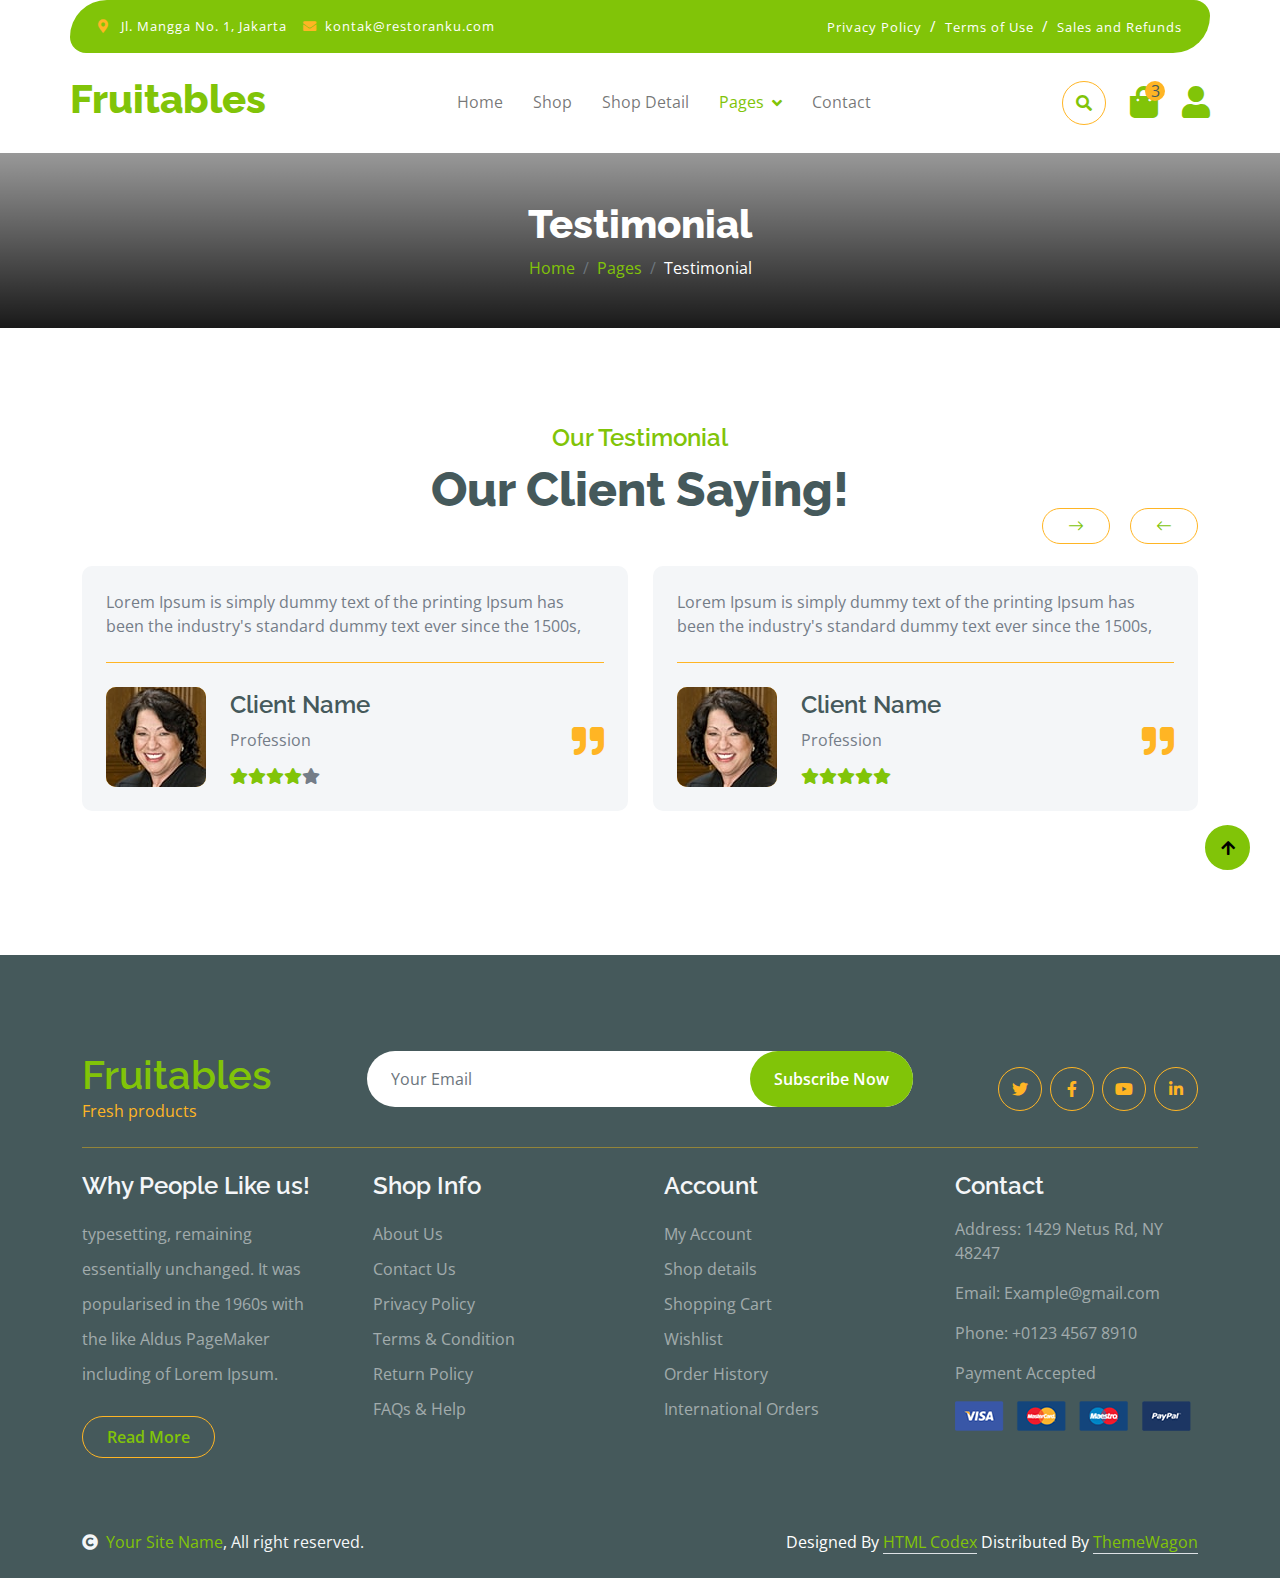
<file: testimonial.html>
<!DOCTYPE html>
<html lang="en">

    <head>
        <meta charset="utf-8">
        <title>Fruitables - Vegetable Website Template</title>
        <meta content="width=device-width, initial-scale=1.0" name="viewport">
        <meta content="" name="keywords">
        <meta content="" name="description">

        <!-- Google Web Fonts -->
        <link rel="preconnect" href="https://fonts.googleapis.com">
        <link rel="preconnect" href="https://fonts.gstatic.com" crossorigin>
        <link href="https://fonts.googleapis.com/css2?family=Open+Sans:wght@400;600&family=Raleway:wght@600;800&display=swap" rel="stylesheet"> 

        <!-- Icon Font Stylesheet -->
        <link rel="stylesheet" href="https://use.fontawesome.com/releases/v5.15.4/css/all.css"/>
        <link href="https://cdn.jsdelivr.net/npm/bootstrap-icons@1.4.1/font/bootstrap-icons.css" rel="stylesheet">

        <!-- Libraries Stylesheet -->
        <link href="lib/lightbox/css/lightbox.min.css" rel="stylesheet">
        <link href="lib/owlcarousel/assets/owl.carousel.min.css" rel="stylesheet">


        <!-- Customized Bootstrap Stylesheet -->
        <link href="css/bootstrap.min.css" rel="stylesheet">

        <!-- Template Stylesheet -->
        <link href="css/style.css" rel="stylesheet">
    </head>

    <body>

        <!-- Spinner Start -->
        <div id="spinner" class="show w-100 vh-100 bg-white position-fixed translate-middle top-50 start-50  d-flex align-items-center justify-content-center">
            <div class="spinner-grow text-primary" role="status"></div>
        </div>
        <!-- Spinner End -->


        <!-- Navbar start -->
        <div class="container-fluid fixed-top">
            <div class="container topbar bg-primary d-none d-lg-block">
                <div class="d-flex justify-content-between">
                    <div class="top-info ps-2">
                        <small class="me-3"><i class="fas fa-map-marker-alt me-2 text-secondary"></i> <a href="#" class="text-white">Jl. Mangga No. 1, Jakarta</a></small>
                        <small class="me-3"><i class="fas fa-envelope me-2 text-secondary"></i><a href="#" class="text-white">kontak@restoranku.com</a></small>
                    </div>
                    <div class="top-link pe-2">
                        <a href="#" class="text-white"><small class="text-white mx-2">Privacy Policy</small>/</a>
                        <a href="#" class="text-white"><small class="text-white mx-2">Terms of Use</small>/</a>
                        <a href="#" class="text-white"><small class="text-white ms-2">Sales and Refunds</small></a>
                    </div>
                </div>
            </div>
            <div class="container px-0">
                <nav class="navbar navbar-light bg-white navbar-expand-xl">
                    <a href="index.html" class="navbar-brand"><h1 class="text-primary display-6">Fruitables</h1></a>
                    <button class="navbar-toggler py-2 px-3" type="button" data-bs-toggle="collapse" data-bs-target="#navbarCollapse">
                        <span class="fa fa-bars text-primary"></span>
                    </button>
                    <div class="collapse navbar-collapse bg-white" id="navbarCollapse">
                        <div class="navbar-nav mx-auto">
                            <a href="index.html" class="nav-item nav-link">Home</a>
                            <a href="shop.html" class="nav-item nav-link">Shop</a>
                            <a href="shop-detail.html" class="nav-item nav-link">Shop Detail</a>
                            <div class="nav-item dropdown">
                                <a href="#" class="nav-link dropdown-toggle active" data-bs-toggle="dropdown">Pages</a>
                                <div class="dropdown-menu m-0 bg-secondary rounded-0">
                                    <a href="cart.html" class="dropdown-item">Cart</a>
                                    <a href="chackout.html" class="dropdown-item">Chackout</a>
                                    <a href="testimonial.html" class="dropdown-item active">Testimonial</a>
                                    <a href="404.html" class="dropdown-item">404 Page</a>
                                </div>
                            </div>
                            <a href="contact.html" class="nav-item nav-link">Contact</a>
                        </div>
                        <div class="d-flex m-3 me-0">
                            <button class="btn-search btn border border-secondary btn-md-square rounded-circle bg-white me-4" data-bs-toggle="modal" data-bs-target="#searchModal"><i class="fas fa-search text-primary"></i></button>
                            <a href="#" class="position-relative me-4 my-auto">
                                <i class="fa fa-shopping-bag fa-2x"></i>
                                <span class="position-absolute bg-secondary rounded-circle d-flex align-items-center justify-content-center text-dark px-1" style="top: -5px; left: 15px; height: 20px; min-width: 20px;">3</span>
                            </a>
                            <a href="#" class="my-auto">
                                <i class="fas fa-user fa-2x"></i>
                            </a>
                        </div>
                    </div>
                </nav>
            </div>
        </div>
        <!-- Navbar End -->


        <!-- Modal Search Start -->
        <div class="modal fade" id="searchModal" tabindex="-1" aria-labelledby="exampleModalLabel" aria-hidden="true">
            <div class="modal-dialog modal-fullscreen">
                <div class="modal-content rounded-0">
                    <div class="modal-header">
                        <h5 class="modal-title" id="exampleModalLabel">Search by keyword</h5>
                        <button type="button" class="btn-close" data-bs-dismiss="modal" aria-label="Close"></button>
                    </div>
                    <div class="modal-body d-flex align-items-center">
                        <div class="input-group w-75 mx-auto d-flex">
                            <input type="search" class="form-control p-3" placeholder="keywords" aria-describedby="search-icon-1">
                            <span id="search-icon-1" class="input-group-text p-3"><i class="fa fa-search"></i></span>
                        </div>
                    </div>
                </div>
            </div>
        </div>
        <!-- Modal Search End -->


        <!-- Single Page Header start -->
        <div class="container-fluid page-header py-5">
            <h1 class="text-center text-white display-6">Testimonial</h1>
            <ol class="breadcrumb justify-content-center mb-0">
                <li class="breadcrumb-item"><a href="#">Home</a></li>
                <li class="breadcrumb-item"><a href="#">Pages</a></li>
                <li class="breadcrumb-item active text-white">Testimonial</li>
            </ol>
        </div>
        <!-- Single Page Header End -->


        <!-- Tastimonial Start -->
        <div class="container-fluid testimonial py-5">
            <div class="container py-5">
                <div class="testimonial-header text-center">
                    <h4 class="text-primary">Our Testimonial</h4>
                    <h1 class="display-5 mb-5 text-dark">Our Client Saying!</h1>
                </div>
                <div class="owl-carousel testimonial-carousel">
                    <div class="testimonial-item img-border-radius bg-light rounded p-4">
                        <div class="position-relative">
                            <i class="fa fa-quote-right fa-2x text-secondary position-absolute" style="bottom: 30px; right: 0;"></i>
                            <div class="mb-4 pb-4 border-bottom border-secondary">
                                <p class="mb-0">Lorem Ipsum is simply dummy text of the printing Ipsum has been the industry's standard dummy text ever since the 1500s,
                                </p>
                            </div>
                            <div class="d-flex align-items-center flex-nowrap">
                                <div class="bg-secondary rounded">
                                    <img src="img/testimonial-1.jpg" class="img-fluid rounded" style="width: 100px; height: 100px;" alt="">
                                </div>
                                <div class="ms-4 d-block">
                                    <h4 class="text-dark">Client Name</h4>
                                    <p class="m-0 pb-3">Profession</p>
                                    <div class="d-flex pe-5">
                                        <i class="fas fa-star text-primary"></i>
                                        <i class="fas fa-star text-primary"></i>
                                        <i class="fas fa-star text-primary"></i>
                                        <i class="fas fa-star text-primary"></i>
                                        <i class="fas fa-star"></i>
                                    </div>
                                </div>
                            </div>
                        </div>
                    </div>
                    <div class="testimonial-item img-border-radius bg-light rounded p-4">
                        <div class="position-relative">
                            <i class="fa fa-quote-right fa-2x text-secondary position-absolute" style="bottom: 30px; right: 0;"></i>
                            <div class="mb-4 pb-4 border-bottom border-secondary">
                                <p class="mb-0">Lorem Ipsum is simply dummy text of the printing Ipsum has been the industry's standard dummy text ever since the 1500s,
                                </p>
                            </div>
                            <div class="d-flex align-items-center flex-nowrap">
                                <div class="bg-secondary rounded">
                                    <img src="img/testimonial-1.jpg" class="img-fluid rounded" style="width: 100px; height: 100px;" alt="">
                                </div>
                                <div class="ms-4 d-block">
                                    <h4 class="text-dark">Client Name</h4>
                                    <p class="m-0 pb-3">Profession</p>
                                    <div class="d-flex pe-5">
                                        <i class="fas fa-star text-primary"></i>
                                        <i class="fas fa-star text-primary"></i>
                                        <i class="fas fa-star text-primary"></i>
                                        <i class="fas fa-star text-primary"></i>
                                        <i class="fas fa-star text-primary"></i>
                                    </div>
                                </div>
                            </div>
                        </div>
                    </div>
                    <div class="testimonial-item img-border-radius bg-light rounded p-4">
                        <div class="position-relative">
                            <i class="fa fa-quote-right fa-2x text-secondary position-absolute" style="bottom: 30px; right: 0;"></i>
                            <div class="mb-4 pb-4 border-bottom border-secondary">
                                <p class="mb-0">Lorem Ipsum is simply dummy text of the printing Ipsum has been the industry's standard dummy text ever since the 1500s,
                                </p>
                            </div>
                            <div class="d-flex align-items-center flex-nowrap">
                                <div class="bg-secondary rounded">
                                    <img src="img/testimonial-1.jpg" class="img-fluid rounded" style="width: 100px; height: 100px;" alt="">
                                </div>
                                <div class="ms-4 d-block">
                                    <h4 class="text-dark">Client Name</h4>
                                    <p class="m-0 pb-3">Profession</p>
                                    <div class="d-flex pe-5">
                                        <i class="fas fa-star text-primary"></i>
                                        <i class="fas fa-star text-primary"></i>
                                        <i class="fas fa-star text-primary"></i>
                                        <i class="fas fa-star text-primary"></i>
                                        <i class="fas fa-star text-primary"></i>
                                    </div>
                                </div>
                            </div>
                        </div>
                    </div>
                </div>
            </div>
        </div>
        <!-- Tastimonial End -->


        <!-- Footer Start -->
        <div class="container-fluid bg-dark text-white-50 footer pt-5 mt-5">
            <div class="container py-5">
                <div class="pb-4 mb-4" style="border-bottom: 1px solid rgba(226, 175, 24, 0.5) ;">
                    <div class="row g-4">
                        <div class="col-lg-3">
                            <a href="#">
                                <h1 class="text-primary mb-0">Fruitables</h1>
                                <p class="text-secondary mb-0">Fresh products</p>
                            </a>
                        </div>
                        <div class="col-lg-6">
                            <div class="position-relative mx-auto">
                                <input class="form-control border-0 w-100 py-3 px-4 rounded-pill" type="number" placeholder="Your Email">
                                <button type="submit" class="btn btn-primary border-0 border-secondary py-3 px-4 position-absolute rounded-pill text-white" style="top: 0; right: 0;">Subscribe Now</button>
                            </div>
                        </div>
                        <div class="col-lg-3">
                            <div class="d-flex justify-content-end pt-3">
                                <a class="btn  btn-outline-secondary me-2 btn-md-square rounded-circle" href=""><i class="fab fa-twitter"></i></a>
                                <a class="btn btn-outline-secondary me-2 btn-md-square rounded-circle" href=""><i class="fab fa-facebook-f"></i></a>
                                <a class="btn btn-outline-secondary me-2 btn-md-square rounded-circle" href=""><i class="fab fa-youtube"></i></a>
                                <a class="btn btn-outline-secondary btn-md-square rounded-circle" href=""><i class="fab fa-linkedin-in"></i></a>
                            </div>
                        </div>
                    </div>
                </div>
                <div class="row g-5">
                    <div class="col-lg-3 col-md-6">
                        <div class="footer-item">
                            <h4 class="text-light mb-3">Why People Like us!</h4>
                            <p class="mb-4">typesetting, remaining essentially unchanged. It was 
                                popularised in the 1960s with the like Aldus PageMaker including of Lorem Ipsum.</p>
                            <a href="" class="btn border-secondary py-2 px-4 rounded-pill text-primary">Read More</a>
                        </div>
                    </div>
                    <div class="col-lg-3 col-md-6">
                        <div class="d-flex flex-column text-start footer-item">
                            <h4 class="text-light mb-3">Shop Info</h4>
                            <a class="btn-link" href="">About Us</a>
                            <a class="btn-link" href="">Contact Us</a>
                            <a class="btn-link" href="">Privacy Policy</a>
                            <a class="btn-link" href="">Terms & Condition</a>
                            <a class="btn-link" href="">Return Policy</a>
                            <a class="btn-link" href="">FAQs & Help</a>
                        </div>
                    </div>
                    <div class="col-lg-3 col-md-6">
                        <div class="d-flex flex-column text-start footer-item">
                            <h4 class="text-light mb-3">Account</h4>
                            <a class="btn-link" href="">My Account</a>
                            <a class="btn-link" href="">Shop details</a>
                            <a class="btn-link" href="">Shopping Cart</a>
                            <a class="btn-link" href="">Wishlist</a>
                            <a class="btn-link" href="">Order History</a>
                            <a class="btn-link" href="">International Orders</a>
                        </div>
                    </div>
                    <div class="col-lg-3 col-md-6">
                        <div class="footer-item">
                            <h4 class="text-light mb-3">Contact</h4>
                            <p>Address: 1429 Netus Rd, NY 48247</p>
                            <p>Email: Example@gmail.com</p>
                            <p>Phone: +0123 4567 8910</p>
                            <p>Payment Accepted</p>
                            <img src="img/payment.png" class="img-fluid" alt="">
                        </div>
                    </div>
                </div>
            </div>
        </div>
        <!-- Footer End -->

        <!-- Copyright Start -->
        <div class="container-fluid copyright bg-dark py-4">
            <div class="container">
                <div class="row">
                    <div class="col-md-6 text-center text-md-start mb-3 mb-md-0">
                        <span class="text-light"><a href="#"><i class="fas fa-copyright text-light me-2"></i>Your Site Name</a>, All right reserved.</span>
                    </div>
                    <div class="col-md-6 my-auto text-center text-md-end text-white">
                        <!--/*** This template is free as long as you keep the below author’s credit link/attribution link/backlink. ***/-->
                        <!--/*** If you'd like to use the template without the below author’s credit link/attribution link/backlink, ***/-->
                        <!--/*** you can purchase the Credit Removal License from "https://htmlcodex.com/credit-removal". ***/-->
                        Designed By <a class="border-bottom" href="https://htmlcodex.com">HTML Codex</a> Distributed By <a class="border-bottom" href="https://themewagon.com">ThemeWagon</a>
                    </div>
                </div>
            </div>
        </div>
        <!-- Copyright End -->



        <!-- Back to Top -->
        <a href="#" class="btn btn-primary border-3 border-primary rounded-circle back-to-top"><i class="fa fa-arrow-up"></i></a>   

        
    <!-- JavaScript Libraries -->
    <script src="https://ajax.googleapis.com/ajax/libs/jquery/3.6.4/jquery.min.js"></script>
    <script src="https://cdn.jsdelivr.net/npm/bootstrap@5.0.0/dist/js/bootstrap.bundle.min.js"></script>
    <script src="lib/easing/easing.min.js"></script>
    <script src="lib/waypoints/waypoints.min.js"></script>
    <script src="lib/lightbox/js/lightbox.min.js"></script>
    <script src="lib/owlcarousel/owl.carousel.min.js"></script>

    <!-- Template Javascript -->
    <script src="js/main.js"></script>
    </body>

</html>
</file>
<file: css/style.css>
/*** Spinner Start ***/
#spinner {
    opacity: 0;
    visibility: hidden;
    transition: opacity .8s ease-out, visibility 0s linear .5s;
    z-index: 99999;
 }

 #spinner.show {
     transition: opacity .8s ease-out, visibility 0s linear .0s;
     visibility: visible;
     opacity: 1;
 }

 .back-to-top {
    position: fixed;
    right: 30px;
    bottom: 30px;
    display: flex;
    width: 45px;
    height: 45px;
    align-items: center;
    justify-content: center;
    transition: 0.5s;
    z-index: 99;
}
/*** Spinner End ***/


/*** Button Start ***/
.btn {
    font-weight: 600;
    transition: .5s;
}

.btn-square {
    width: 32px;
    height: 32px;
}

.btn-sm-square {
    width: 34px;
    height: 34px;
}

.btn-md-square {
    width: 44px;
    height: 44px;
}

.btn-lg-square {
    width: 56px;
    height: 56px;
}

.btn-square,
.btn-sm-square,
.btn-md-square,
.btn-lg-square {
    padding: 0;
    display: flex;
    align-items: center;
    justify-content: center;
    font-weight: normal;
}

.btn.border-secondary {
    transition: 0.5s;
}

.btn.border-secondary:hover {
    background: var(--bs-secondary) !important;
    color: var(--bs-white) !important;
}

/*** Topbar Start ***/
.fixed-top {
    transition: 0.5s;
    background: var(--bs-white);
    border: 0;
}

.topbar {
    padding: 20px;
    border-radius: 230px 100px;
}

.topbar .top-info {
    font-size: 15px;
    line-height: 0;
    letter-spacing: 1px;
    display: flex;
    align-items: center;
}

.topbar .top-link {
    font-size: 15px;
    line-height: 0;
    letter-spacing: 1px;
    display: flex;
    align-items: center;
}

.topbar .top-link a {
    letter-spacing: 1px;
}

.topbar .top-link a small:hover {
    color: var(--bs-secondary) !important;
    transition: 0.5s;
}

.topbar .top-link a small:hover i {
    color: var(--bs-primary) !important;
}
/*** Topbar End ***/

/*** Navbar Start ***/
.navbar .navbar-nav .nav-link {
    padding: 10px 15px;
    font-size: 16px;
    transition: .5s;
}

.navbar {
    height: 100px;
    border-bottom: 1px solid rgba(255, 255, 255, .1);
}

.navbar .navbar-nav .nav-link:hover,
.navbar .navbar-nav .nav-link.active,
.fixed-top.bg-white .navbar .navbar-nav .nav-link:hover,
.fixed-top.bg-white .navbar .navbar-nav .nav-link.active {
    color: var(--bs-primary);
}

.navbar .dropdown-toggle::after {
    border: none;
    content: "\f107";
    font-family: "Font Awesome 5 Free";
    font-weight: 700;
    vertical-align: middle;
    margin-left: 8px;
}

@media (min-width: 1200px) {
    .navbar .nav-item .dropdown-menu {
        display: block;
        visibility: hidden;
        top: 100%;
        transform: rotateX(-75deg);
        transform-origin: 0% 0%;
        border: 0;
        transition: .5s;
        opacity: 0;
    }
}

.dropdown .dropdown-menu a:hover {
    background: var(--bs-secondary);
    color: var(--bs-primary);
}

.navbar .nav-item:hover .dropdown-menu {
    transform: rotateX(0deg);
    visibility: visible;
    background: var(--bs-light) !important;
    border-radius: 10px !important;
    transition: .5s;
    opacity: 1;
}

#searchModal .modal-content {
    background: rgba(255, 255, 255, .8);
}
/*** Navbar End ***/

/*** Hero Header ***/
.hero-header {
    background: linear-gradient(rgba(248, 223, 173, 0.1), rgba(248, 223, 173, 0.1)), url(../img/hero-img.jpg);
    background-position: center center;
    background-repeat: no-repeat;
    background-size: cover;
}

.carousel-item {
    position: relative;
}

.carousel-item a {
    position: absolute;
    top: 50%;
    left: 50%;
    transform: translate(-50%, -50%);
    font-size: 25px;
    background: linear-gradient(rgba(255, 181, 36, 0.7), rgba(255, 181, 36, 0.7));
}

.carousel-control-next,
.carousel-control-prev {
    width: 48px;
    height: 48px;
    border-radius: 48px;
    border: 1px solid var(--bs-white);
    background: var(--bs-primary);
    position: absolute;
    top: 50%;
    transform: translateY(-50%);
}

.carousel-control-next {
    margin-right: 20px;
}

.carousel-control-prev {
    margin-left: 20px;
}

.page-header {
    position: relative;
    background: linear-gradient(rgba(0, 0, 0, 0.4), rgba(0, 0, 0, 0.9)), url('https://images.unsplash.com/photo-1498837167922-ddd27525d352?q=80&w=2070&auto=format&fit=crop&ixlib=rb-4.0.3&ixid=M3wxMjA3fDB8MHxwaG90by1wYWdlfHx8fGVufDB8fHx8fA%3D%3D');
    background-position: center center;
    background-repeat: no-repeat;
    background-size: cover;
}

@media (min-width: 992px) {
    .hero-header,
    .page-header {
        margin-top: 152px !important;
    }
}

@media (max-width: 992px) {
    .hero-header,
    .page-header {
        margin-top: 97px !important;
    }
}
/*** Hero Header end ***/


/*** featurs Start ***/
.featurs .featurs-item .featurs-icon {
    position: relative;
    width: 120px;
    height: 120px;
}

.featurs .featurs-item .featurs-icon::after {
    content: "";
    width: 35px;
    height: 35px;
    background: var(--bs-secondary);
    position: absolute;
    bottom: -10px;
    transform: translate(-50%);
    transform: rotate(45deg);
    background: var(--bs-secondary);
    
}
/*** featurs End ***/


/*** service Start ***/
.service .service-item .service-content {
    position: relative;
    width: 250px; 
    height: 130px; 
    top: -50%; 
    left: 50%; 
    transform: translate(-50%, -50%);
}

/*** service End ***/


/*** Fruits Start ***/
.fruite .tab-class .nav-item a.active {
    background: var(--bs-secondary) !important;
}

.fruite .tab-class .nav-item a.active span {
    color: var(--bs-white) !important; 
}

.fruite .fruite-categorie .fruite-name {
    line-height: 40px;
}

.fruite .fruite-categorie .fruite-name a {
    transition: 0.5s;
}

.fruite .fruite-categorie .fruite-name a:hover {
    color: var(--bs-secondary);
}

.fruite .fruite-item {
    height: 100%;
    transition: 0.5s;
}
.fruite .fruite-item:hover {
    box-shadow: 0 0 55px rgba(0, 0, 0, 0.4);
}

.fruite .fruite-item .fruite-img {
    overflow: hidden;
    transition: 0.5s;
    border-radius: 10px 10px 0 0;
    width: 100%;
    height: 20rem;
}

.fruite .fruite-item .fruite-img img {
    transition: 0.5s;
    width: 100%;
    height: 100%;
    object-fit: cover;
}

.fruite .fruite-item .fruite-img img:hover {
    transform: scale(1.3);
}

.text-limited {
    display: -webkit-box;
    -webkit-line-clamp: 1; /* Batasi teks hingga 2 baris */
    -webkit-box-orient: vertical;
    overflow: hidden;
    text-overflow: ellipsis; /* Tambahkan ellipsis (...) jika teks terpotong */
}
/*** Fruits End ***/


/*** vesitable Start ***/
.vesitable .vesitable-item {
    height: 100%;
    transition: 0.5s;
}

.vesitable .vesitable-item:hover {
    box-shadow: 0 0 55px rgba(0, 0, 0, 0.4);
}

.vesitable .vesitable-item .vesitable-img {
    overflow: hidden;
    transition: 0.5s;
    border-radius: 10px 10px 0 0;
}

.vesitable .vesitable-item .vesitable-img img {
    transition: 0.5s;
}

.vesitable .vesitable-item .vesitable-img img:hover {
    transform: scale(1.2);
}

.vesitable .owl-stage {
    margin: 50px 0;
    position: relative;
}

.vesitable .owl-nav .owl-prev {
    position: absolute;
    top: -8px;
    right: 0;
    color: var(--bs-primary);
    padding: 5px 25px;
    border: 1px solid var(--bs-secondary);
    border-radius: 20px;
    transition: 0.5s;

}

.vesitable .owl-nav .owl-prev:hover {
    background: var(--bs-secondary);
    color: var(--bs-white);
}

.vesitable .owl-nav .owl-next {
    position: absolute;
    top: -8px;
    right: 88px;
    color: var(--bs-primary);
    padding: 5px 25px;
    border: 1px solid var(--bs-secondary);
    border-radius: 20px;
    transition: 0.5s;
}

.vesitable .owl-nav .owl-next:hover {
    background: var(--bs-secondary);
    color: var(--bs-white);
}
/*** vesitable End ***/


/*** Banner Section Start ***/
.banner .banner-btn:hover {
    background: var(--bs-primary);
}
/*** Banner Section End ***/


/*** Facts Start ***/
.counter {
    height: 100%;
    text-align: center;
    box-shadow: 0 0 30px rgba(0, 0, 0, 0.05);
}

.counter i {
    font-size: 60px;
    margin-bottom: 25px;
}

.counter h4 {
    color: var(--bs-primary);
    letter-spacing: 1px;
    text-transform: uppercase;
}

.counter h1 {
    margin-bottom: 0;
}
/*** Facts End ***/


/*** testimonial Start ***/
.testimonial .owl-nav .owl-prev {
    position: absolute;
    top: -58px;
    right: 0;
    color: var(--bs-primary);
    padding: 5px 25px;
    border: 1px solid var(--bs-secondary);
    border-radius: 20px;
    transition: 0.5s;
}

.testimonial .owl-nav .owl-prev:hover {
    background: var(--bs-secondary);
    color: var(--bs-white);
}

.testimonial .owl-nav .owl-next {
    position: absolute;
    top: -58px;
    right: 88px;
    color: var(--bs-primary);
    padding: 5px 25px;
    border: 1px solid var(--bs-secondary);
    border-radius: 20px;
    transition: 0.5s;
}

.testimonial .owl-nav .owl-next:hover {
    background: var(--bs-secondary);
    color: var(--bs-white);
}
/*** testimonial End ***/


/*** Single Page Start ***/
.pagination {
    display: inline-block;
}
  
.pagination a {
    color: var(--bs-dark);
    padding: 10px 16px;
    text-decoration: none;
    transition: 0.5s;
    border: 1px solid var(--bs-secondary);
    margin: 0 4px;
}
  
.pagination a.active {
    background-color: var(--bs-primary);
    color: var(--bs-light);
    border: 1px solid var(--bs-secondary);
}
  
.pagination a:hover:not(.active) {background-color: var(--bs-primary)}

.nav.nav-tabs .nav-link.active {
    border-bottom: 2px solid var(--bs-secondary) !important;
}
/*** Single Page End ***/


/*** Footer Start ***/
.footer .footer-item .btn-link {
    line-height: 35px;
    color: rgba(255, 255, 255, .5);
    transition: 0.5s;
}

.footer .footer-item .btn-link:hover {
    color: var(--bs-secondary) !important;
}

.footer .footer-item p.mb-4 {
    line-height: 35px;
}
/*** Footer End ***/
</file>
